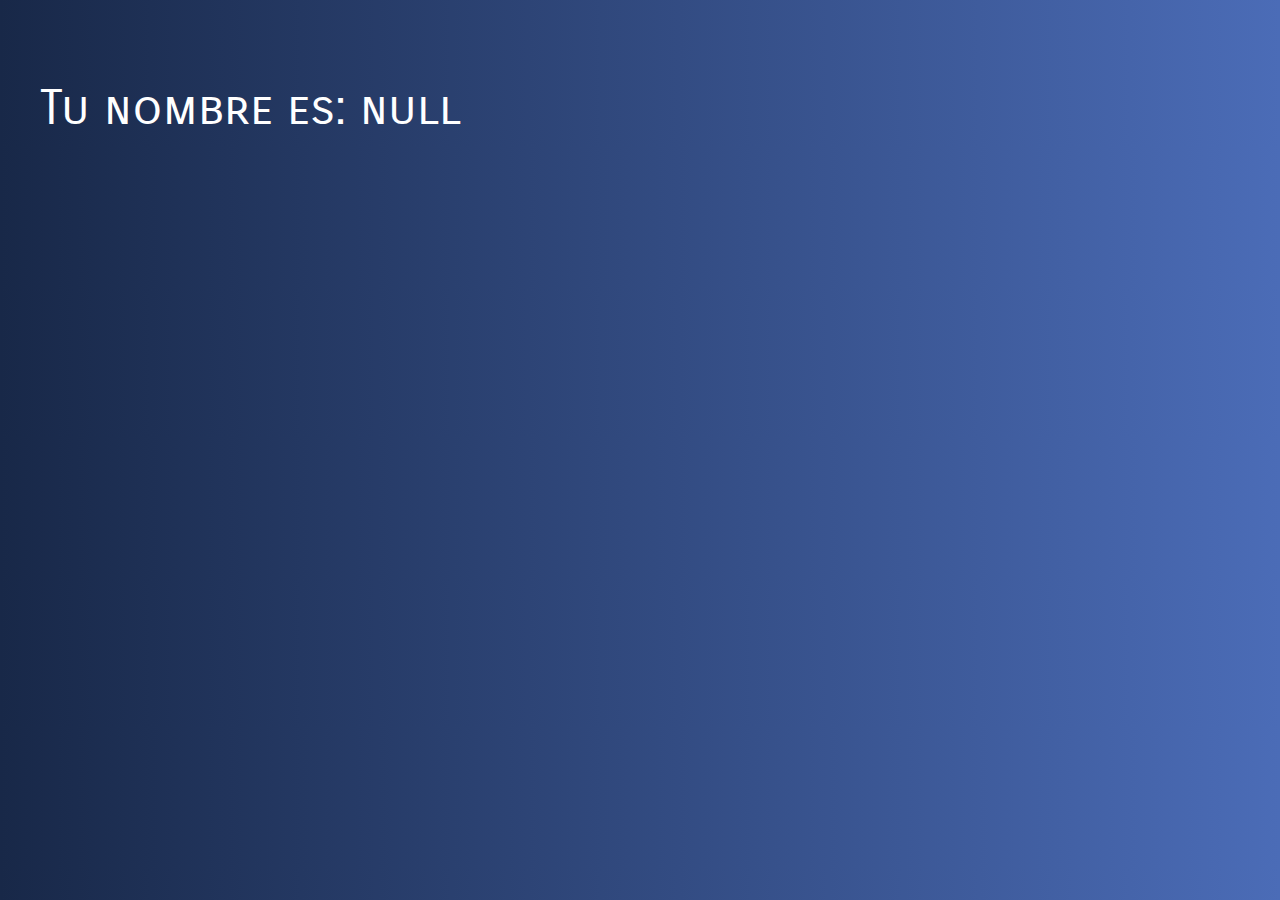
<file: Curso JS Moderno/01-Introduccion/index.html>
<!DOCTYPE html>
<html lang="en">
<head>
    <meta charset="UTF-8">
    <meta name="viewport" content="width=device-width, initial-scale=1.0">
    <title>Document</title>
    <link href="https://fonts.googleapis.com/css2?family=Carrois+Gothic+SC&display=swap" rel="stylesheet"> 
    <link rel="stylesheet" href="../assets/css/style.css">
</head>
<body>
    <div class="contenido">
        <h1>JavaScript Moderno</h1>
        <a href="http://www.codigoconjuan.com" target="_blank">codigoconjuan.com</a>
        <p>Introducción</p>
        <p class="hashtag">#JSModernoConJuan</p>
    </div>
    <script src="js/app.js"></script>
</body>
</html>
</file>
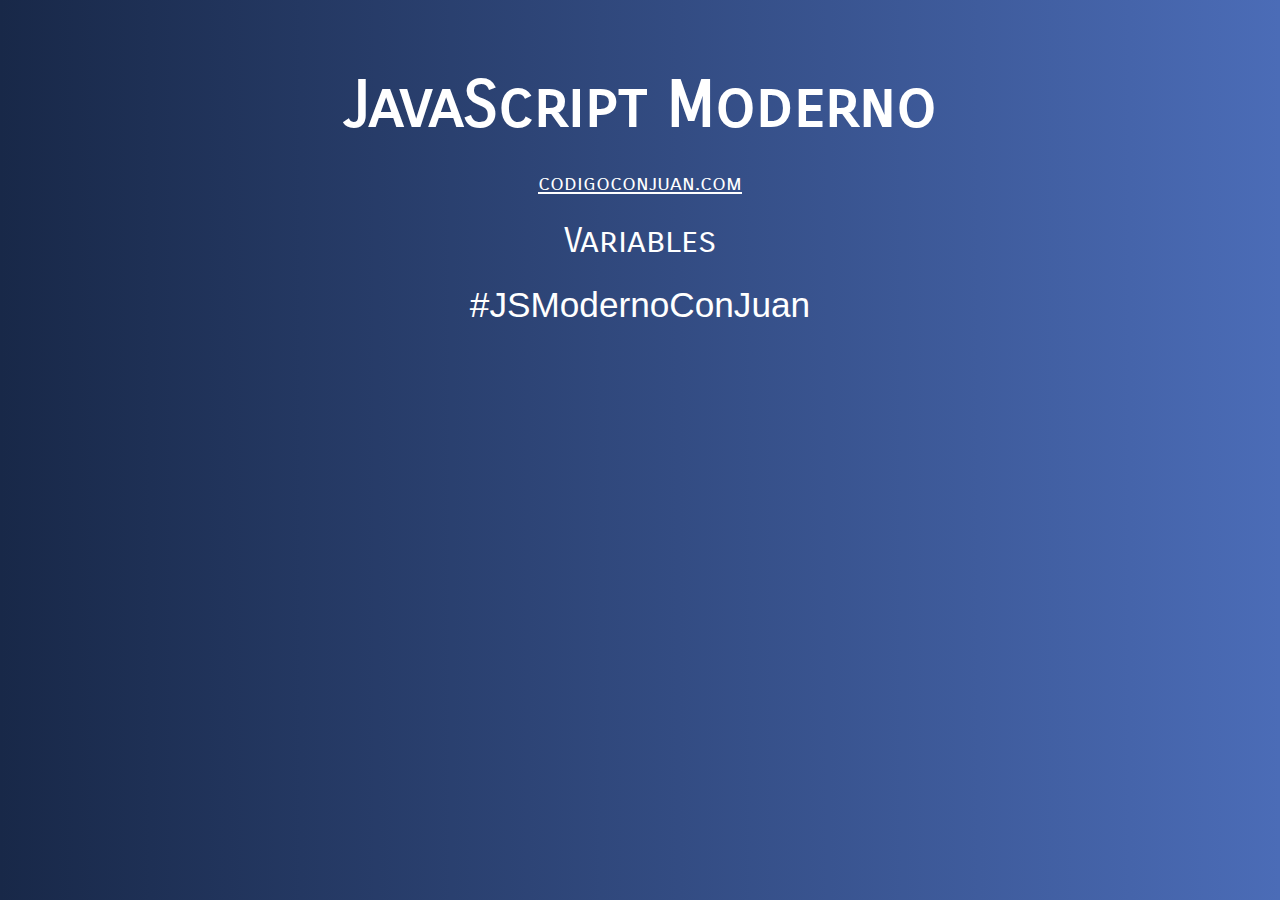
<file: Curso JS Moderno/02-Variables/index.html>
<!DOCTYPE html>
<html lang="en">
<head>
    <meta charset="UTF-8">
    <meta name="viewport" content="width=device-width, initial-scale=1.0">
    <title>Document</title>
    <link href="https://fonts.googleapis.com/css2?family=Carrois+Gothic+SC&display=swap" rel="stylesheet"> 
    <link rel="stylesheet" href="../assets/css/style.css">
</head>
<body>

    <div class="contenido">
        <h1>JavaScript Moderno</h1>
        <a href="http://www.codigoconjuan.com" target="_blank">codigoconjuan.com</a>
        <p>Variables</p>
        <p class="hashtag">#JSModernoConJuan</p>
    </div>

    <!-- <script src="js/01-app.js"></script> -->
    <!-- <script src="js/02-app.js"></script> -->
    <script src="js/03-app.js"></script>
    
</body>
</html>
</file>
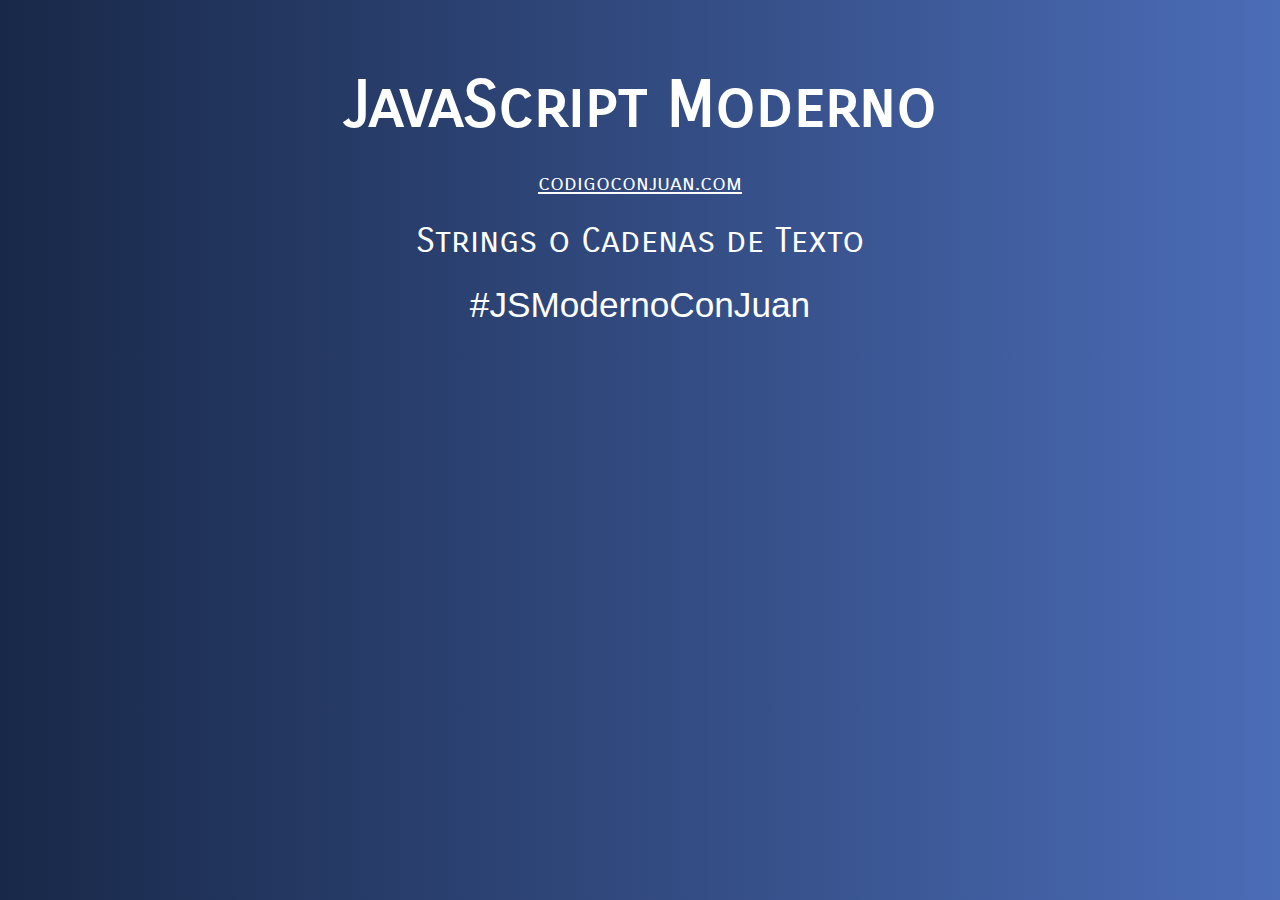
<file: Curso JS Moderno/03-Strings/index.html>
<!DOCTYPE html>
<html lang="en">
<head>
    <meta charset="UTF-8">
    <meta name="viewport" content="width=device-width, initial-scale=1.0">
    <title>Document</title>
    <link href="https://fonts.googleapis.com/css2?family=Carrois+Gothic+SC&display=swap" rel="stylesheet"> 
    <link rel="stylesheet" href="../assets/css/style.css">
</head>
<body>

    <div class="contenido">
        <h1>JavaScript Moderno</h1>
        <a href="http://www.codigoconjuan.com" target="_blank">codigoconjuan.com</a>
        <p>Strings o Cadenas de Texto</p>
        <p class="hashtag">#JSModernoConJuan</p>
    </div>

    <!-- <script src="js/01-app.js"></script> -->
    <!-- <script src="js/02-app.js"></script> -->
    <!-- <script src="js/03-app.js"></script> -->
    <!-- <script src="js/04-app.js"></script> -->
    <!-- <script src="js/05-app.js"></script> -->
    <!-- <script src="js/06-app.js"></script> -->
    <script src="js/07-app.js"></script>
    
</body>
</html>
</file>
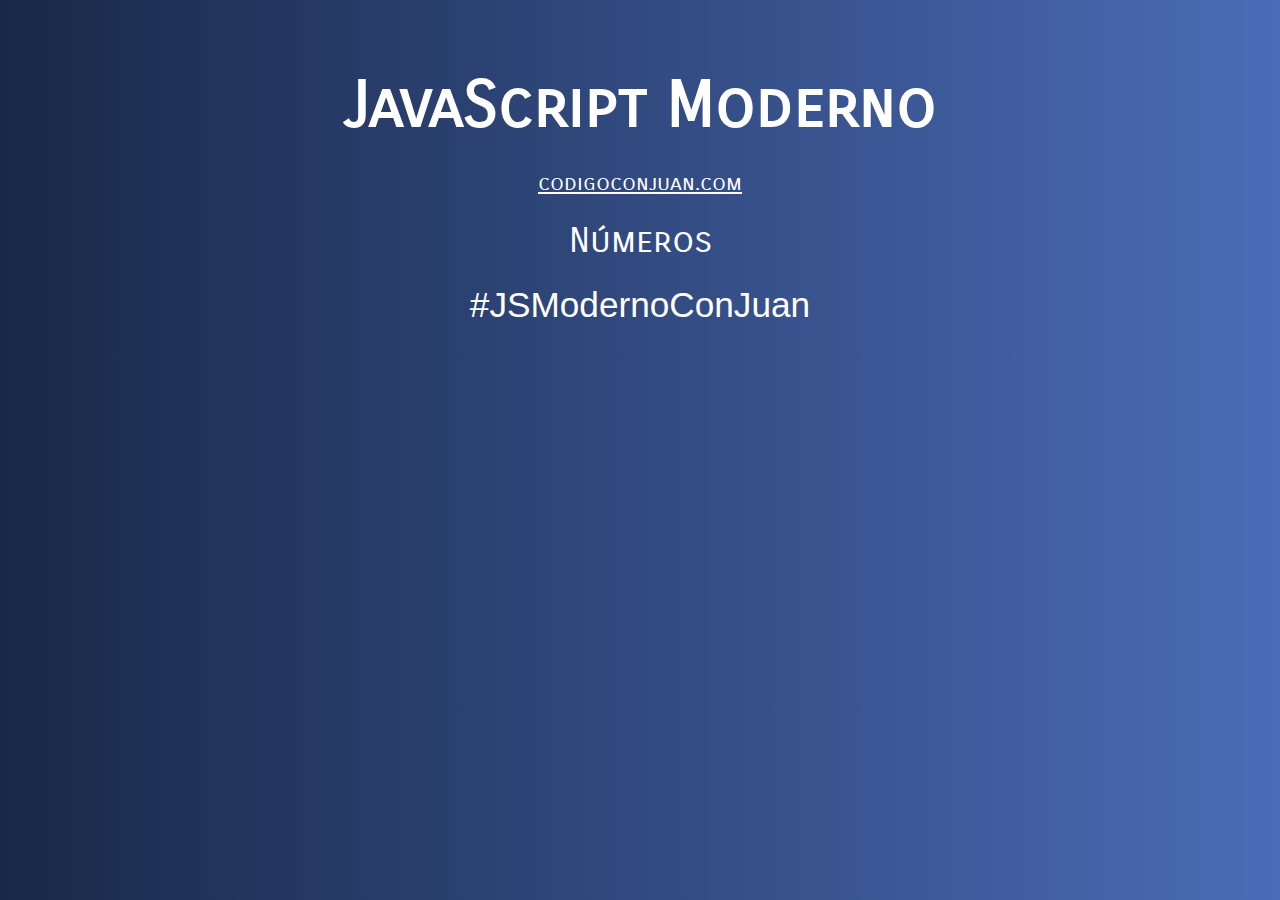
<file: Curso JS Moderno/04-Numeros/index.html>
<!DOCTYPE html>
<html lang="en">
<head>
    <meta charset="UTF-8">
    <meta name="viewport" content="width=device-width, initial-scale=1.0">
    <title>Document</title>
    <link href="https://fonts.googleapis.com/css2?family=Carrois+Gothic+SC&display=swap" rel="stylesheet"> 
    <link rel="stylesheet" href="../assets/css/style.css">
</head>
<body>

    <div class="contenido">
        <h1>JavaScript Moderno</h1>
        <a href="http://www.codigoconjuan.com" target="_blank">codigoconjuan.com</a>
        <p>Números</p>
        <p class="hashtag">#JSModernoConJuan</p>
    </div>

    <!-- <script src="js/01-app.js"></script> 
    <script src="js/02-app.js"></script>
    <script src="js/03-app.js"></script>
    <script src="js/04-app.js"></script> -->
    <!-- <script src="js/05-app.js"></script>  -->
    <script src="js/06-app.js"></script>
    
</body>
</html>
</file>
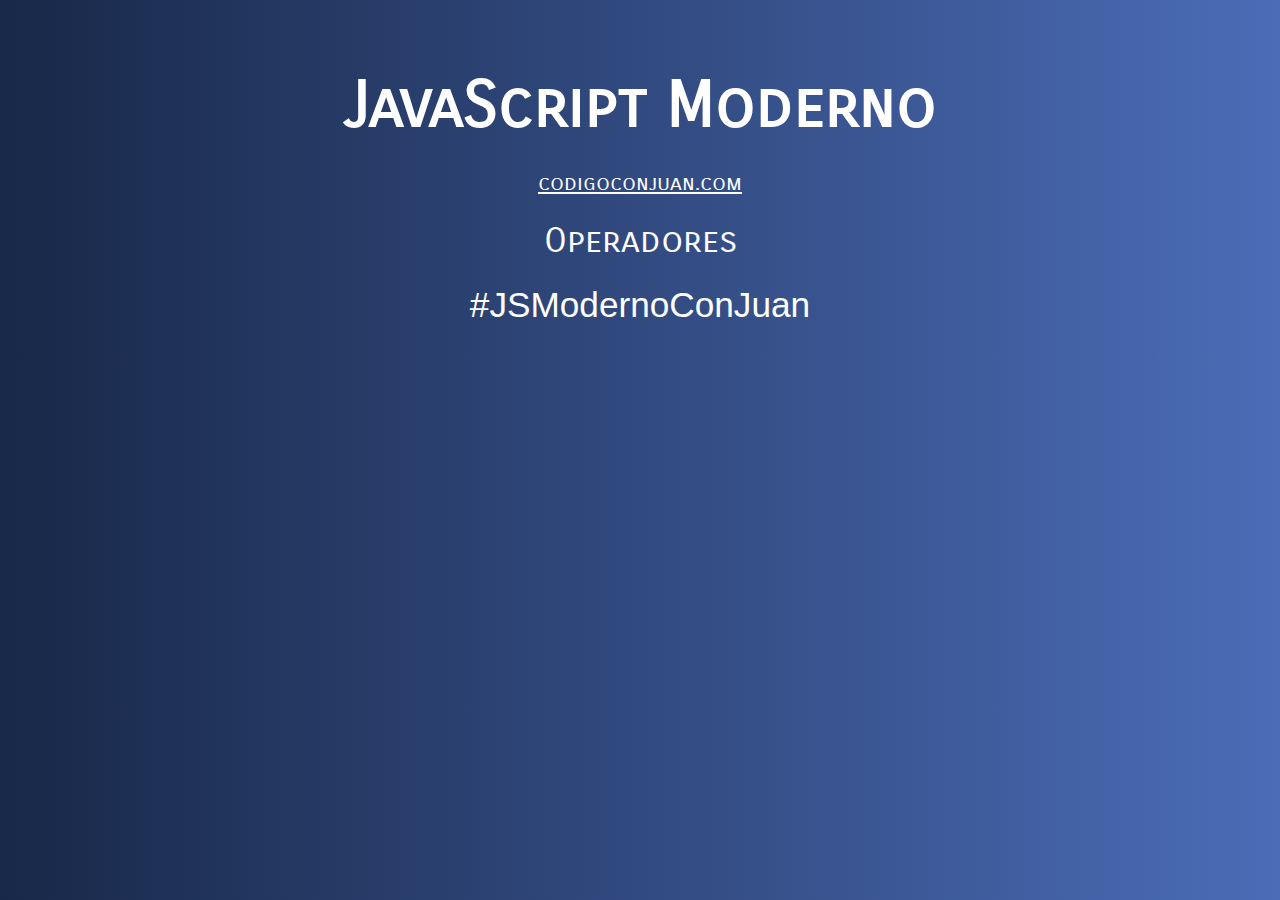
<file: Curso JS Moderno/05-Operadores/index.html>
<!DOCTYPE html>
<html lang="en">
<head>
    <meta charset="UTF-8">
    <meta name="viewport" content="width=device-width, initial-scale=1.0">
    <title>Document</title>
    <link href="https://fonts.googleapis.com/css2?family=Carrois+Gothic+SC&display=swap" rel="stylesheet"> 
    <link rel="stylesheet" href="../assets/css/style.css">
</head>
<body>

    <div class="contenido">
        <h1>JavaScript Moderno</h1>
        <a href="http://www.codigoconjuan.com" target="_blank">codigoconjuan.com</a>
        <p>Operadores</p>
        <p class="hashtag">#JSModernoConJuan</p>
    </div>

    <!-- <script src="js/01-app.js"></script>  -->
    <!-- <script src="js/02-app.js"></script> -->
    <script src="js/03-app.js"></script>
    
</body>
</html>
</file>
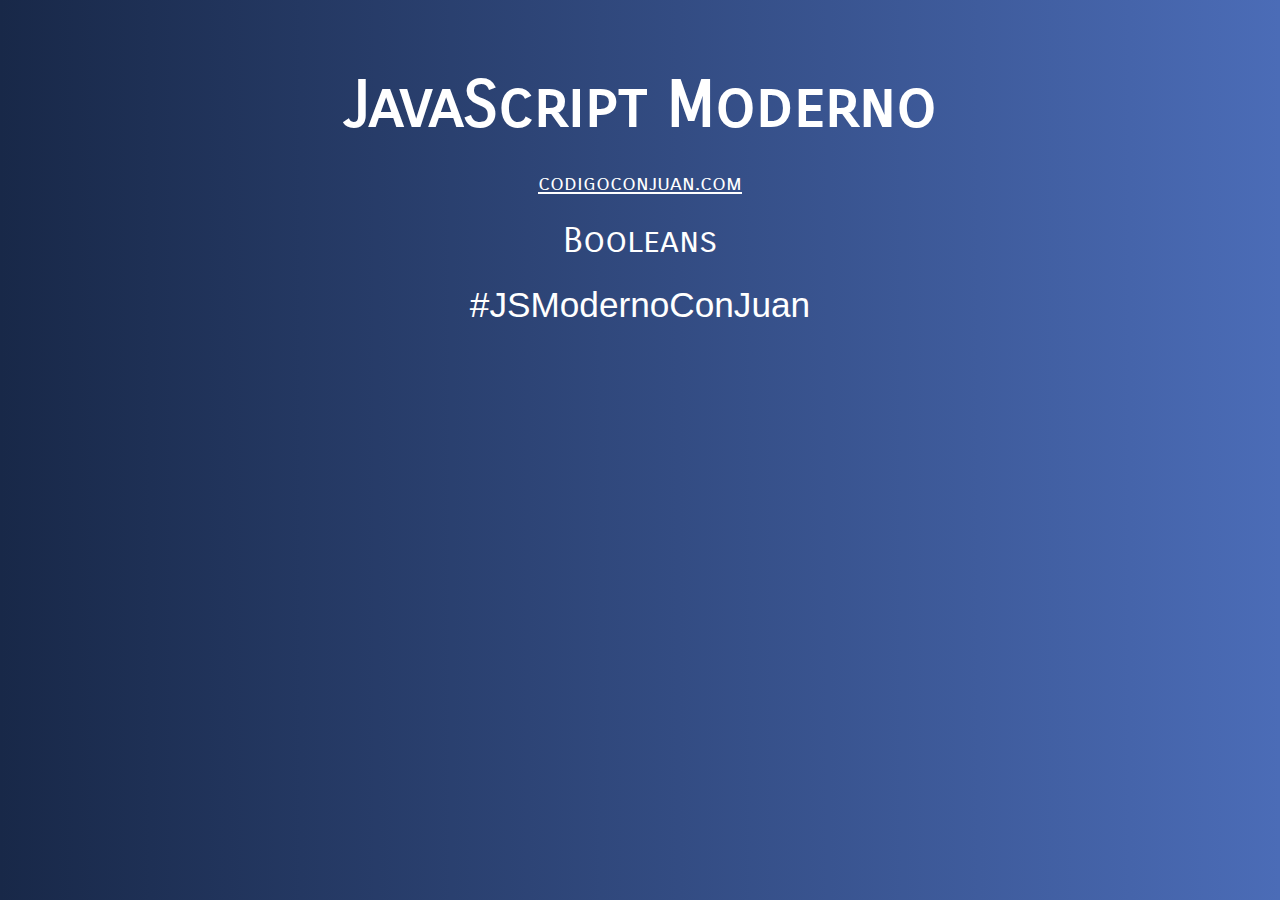
<file: Curso JS Moderno/06-Booleans/index.html>
<!DOCTYPE html>
<html lang="en">
<head>
    <meta charset="UTF-8">
    <meta name="viewport" content="width=device-width, initial-scale=1.0">
    <title>Document</title>
    <link href="https://fonts.googleapis.com/css2?family=Carrois+Gothic+SC&display=swap" rel="stylesheet"> 
    <link rel="stylesheet" href="../assets/css/style.css">
</head>
<body>

    <div class="contenido">
        <h1>JavaScript Moderno</h1>
        <a href="http://www.codigoconjuan.com" target="_blank">codigoconjuan.com</a>
        <p>Booleans</p>
        <p class="hashtag">#JSModernoConJuan</p>
    </div>

    <!-- <script src="js/01-app.js"></script>  -->
    <!-- <script src="js/02-app.js"></script> -->
    <script src="js/03-app.js"></script>
    
</body>
</html>
</file>
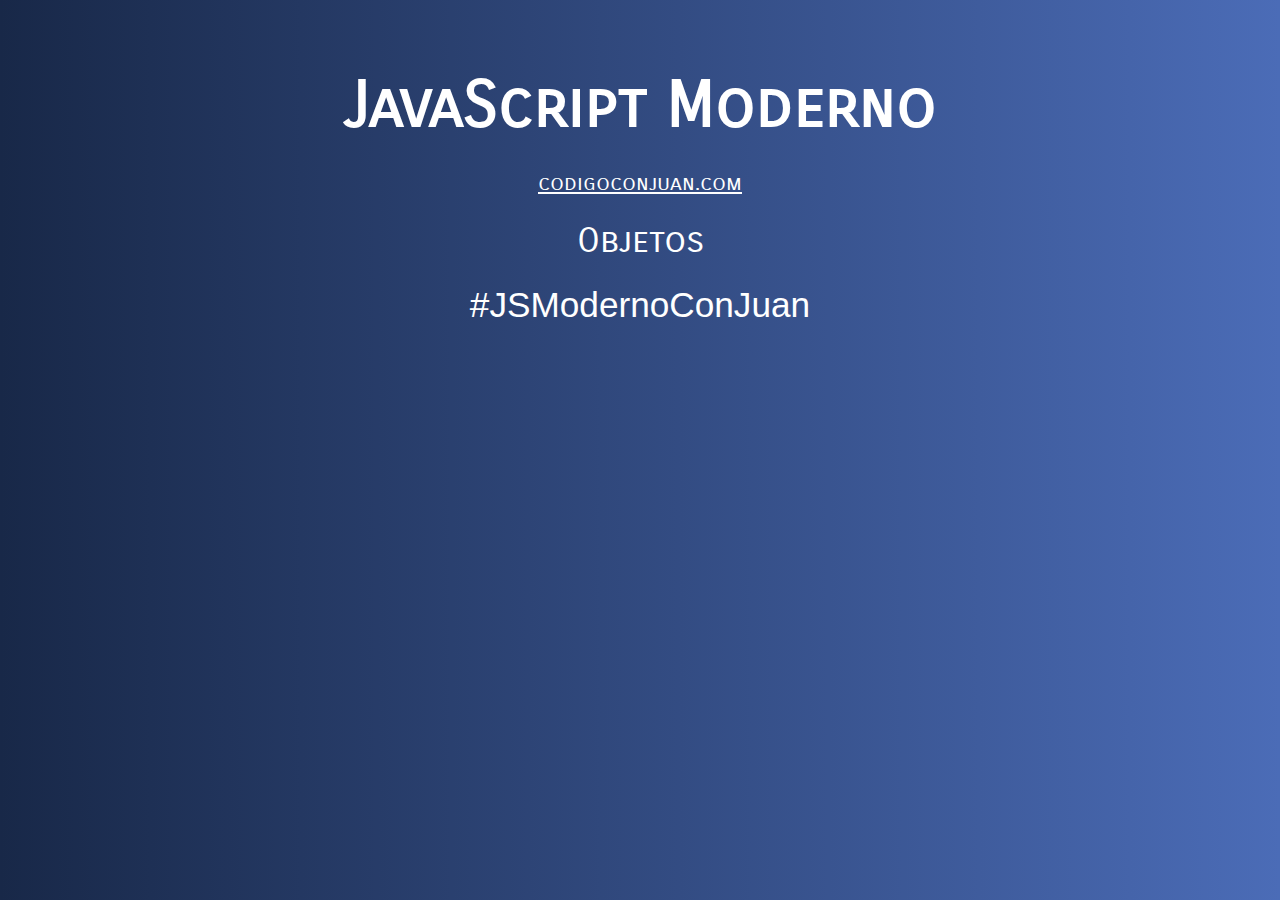
<file: Curso JS Moderno/07-Objetos/index.html>
<!DOCTYPE html>
<html lang="en">
<head>
    <meta charset="UTF-8">
    <meta name="viewport" content="width=device-width, initial-scale=1.0">
    <title>Document</title>
    <link href="https://fonts.googleapis.com/css2?family=Carrois+Gothic+SC&display=swap" rel="stylesheet"> 
    <link rel="stylesheet" href="../assets/css/style.css">
</head>
<body>

    <div class="contenido">
        <h1>JavaScript Moderno</h1>
        <a href="http://www.codigoconjuan.com" target="_blank">codigoconjuan.com</a>
        <p>Objetos</p>
        <p class="hashtag">#JSModernoConJuan</p>
    </div>

    <!-- <script src="js/01-app.js"></script>  -->
    <!-- <script src="js/02-app.js"></script> -->
    <!-- <script src="js/03-app.js"></script> -->
    <!-- <script src="js/04-app.js"></script> -->
    <!-- <script src="js/05-app.js"></script>  -->
    <!-- <script src="js/06-app.js"></script> -->
    <!-- <script src="js/07-app.js"></script> -->
    <!-- <script src="js/08-app.js"></script> -->
    <!-- <script src="js/09-app.js"></script> -->
    <!-- <script src="js/10-app.js"></script> -->
    <!-- <script src="js/11-app.js"></script> -->
    <!-- <script src="js/12-app.js"></script> -->
    <script src="js/13-app.js"></script>
    
</body>
</html>
</file>
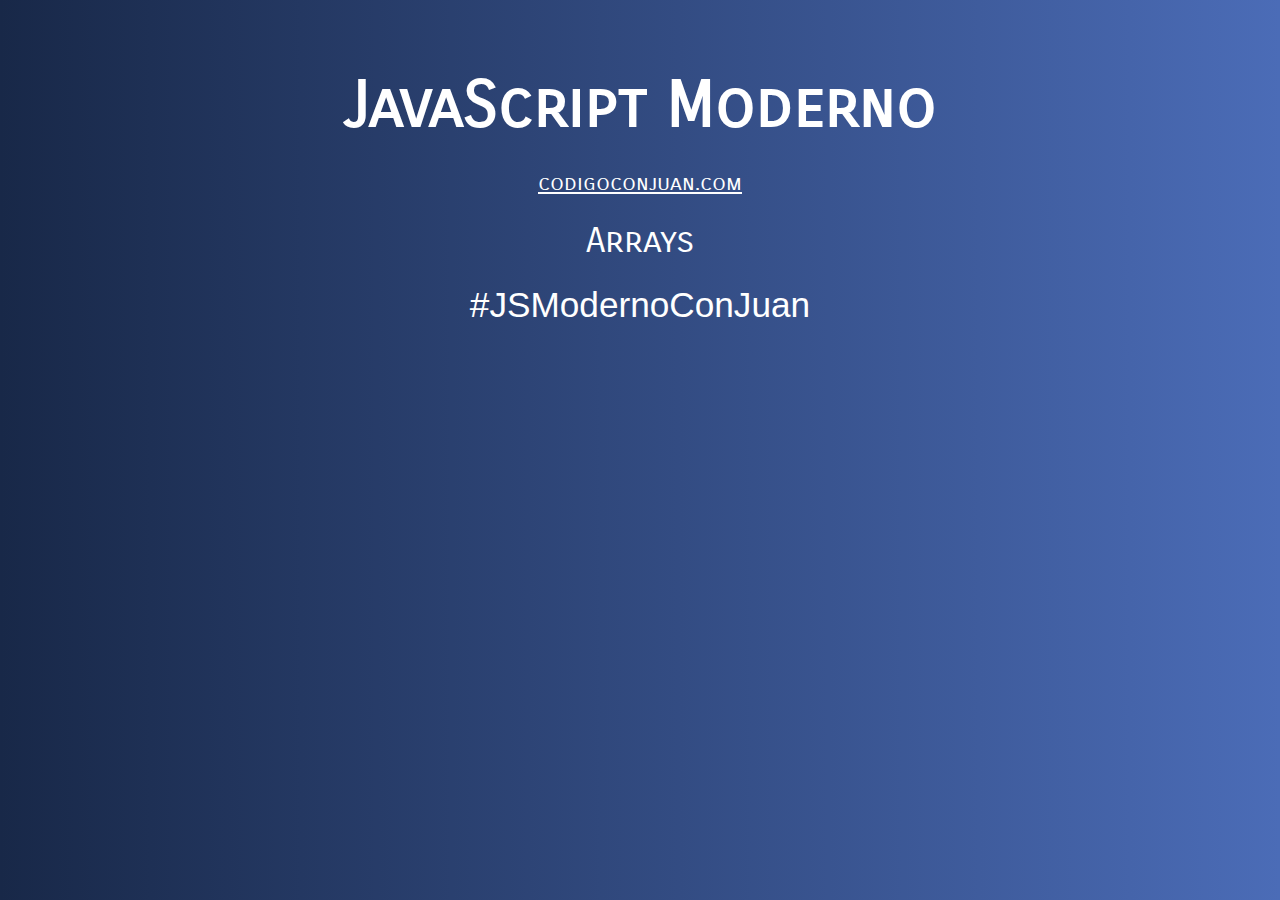
<file: Curso JS Moderno/08-Arrays/index.html>
<!DOCTYPE html>
<html lang="en">
<head>
    <meta charset="UTF-8">
    <meta name="viewport" content="width=device-width, initial-scale=1.0">
    <title>Document</title>
    <link href="https://fonts.googleapis.com/css2?family=Carrois+Gothic+SC&display=swap" rel="stylesheet"> 
    <link rel="stylesheet" href="../assets/css/style.css">
</head>
<body>

    <div class="contenido">
        <h1>JavaScript Moderno</h1>
        <a href="http://www.codigoconjuan.com" target="_blank">codigoconjuan.com</a>
        <p>Arrays</p>
        <p class="hashtag">#JSModernoConJuan</p>
    </div>

    <!-- <script src="js/01-app.js"></script>  -->
    <!-- <script src="js/02-app.js"></script> -->
    <!-- <script src="js/03-app.js"></script> -->
    <!-- <script src="js/04-app.js"></script> -->
    <!-- <script src="js/05-app.js"></script>  -->
    <!-- <script src="js/06-app.js"></script> -->
    <!-- <script src="js/07-app.js"></script> -->
    <!-- <script src="js/08-app.js"></script> -->
    <!-- <script src="js/09-app.js"></script> -->
    <script src="js/10-app.js"></script>
    
</body>
</html>
</file>
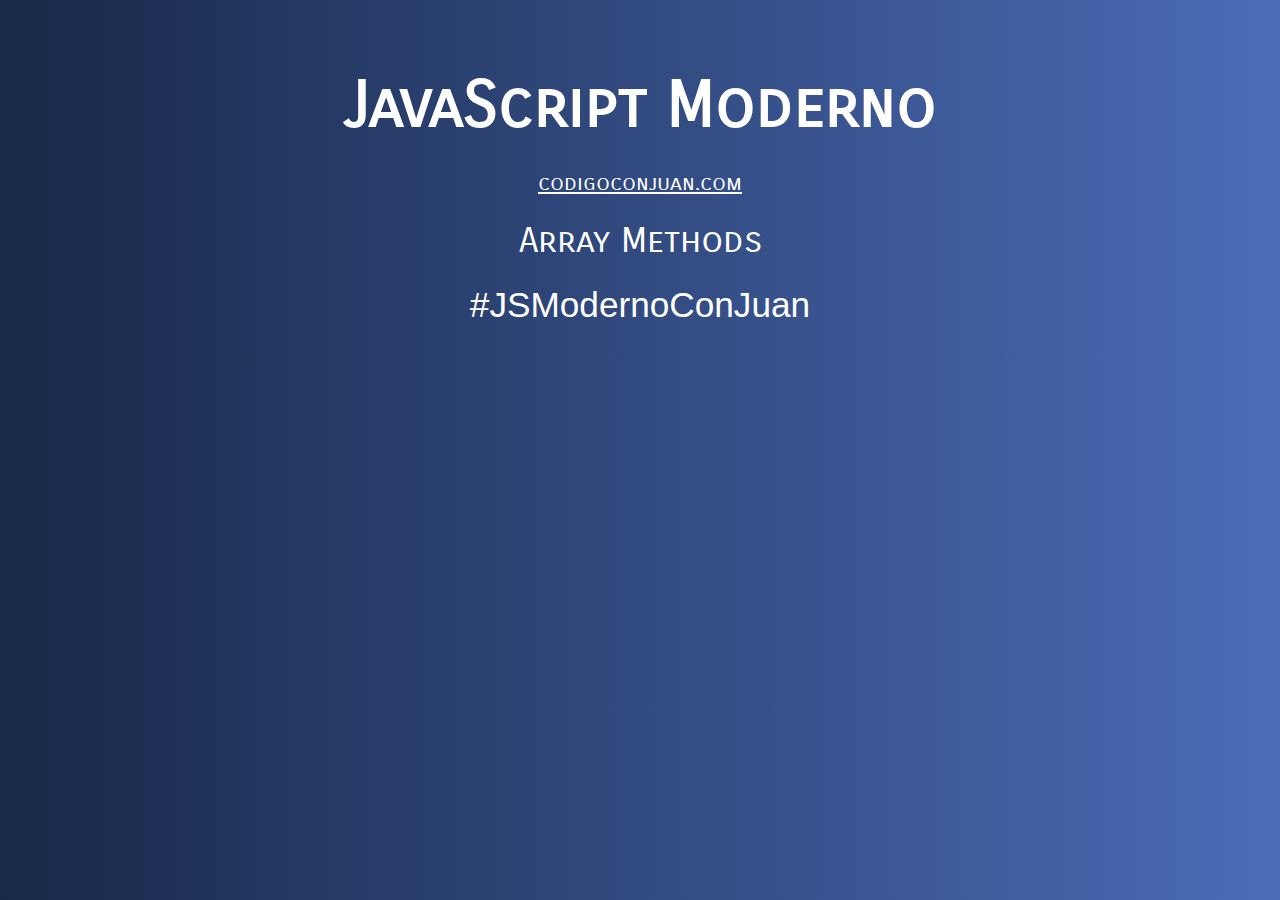
<file: Curso JS Moderno/12-ArrayMethods/index.html>
<!DOCTYPE html>
<html lang="en">
<head>
    <meta charset="UTF-8">
    <meta name="viewport" content="width=device-width, initial-scale=1.0">
    <title>Document</title>
    <link href="https://fonts.googleapis.com/css2?family=Carrois+Gothic+SC&display=swap" rel="stylesheet"> 
    <link rel="stylesheet" href="../assets/css/style.css">
</head>
<body>

    <div class="contenido">
        <h1>JavaScript Moderno</h1>
        <a href="http://www.codigoconjuan.com" target="_blank">codigoconjuan.com</a>
        <p>Array Methods</p>
        <p class="hashtag">#JSModernoConJuan</p>
    </div>

    <!-- <script src="js/01-app.js"></script>  -->
    <!-- <script src="js/02-app.js"></script> -->
    <!-- <script src="js/03-app.js"></script> -->
    <!-- <script src="js/04-app.js"></script> -->
    <!-- <script src="js/05-app.js"></script>  -->
    <!-- <script src="js/06-app.js"></script> -->
    <!-- <script src="js/07-app.js"></script> -->
    <script src="js/08-app.js"></script>
    
</body>
</html>
</file>
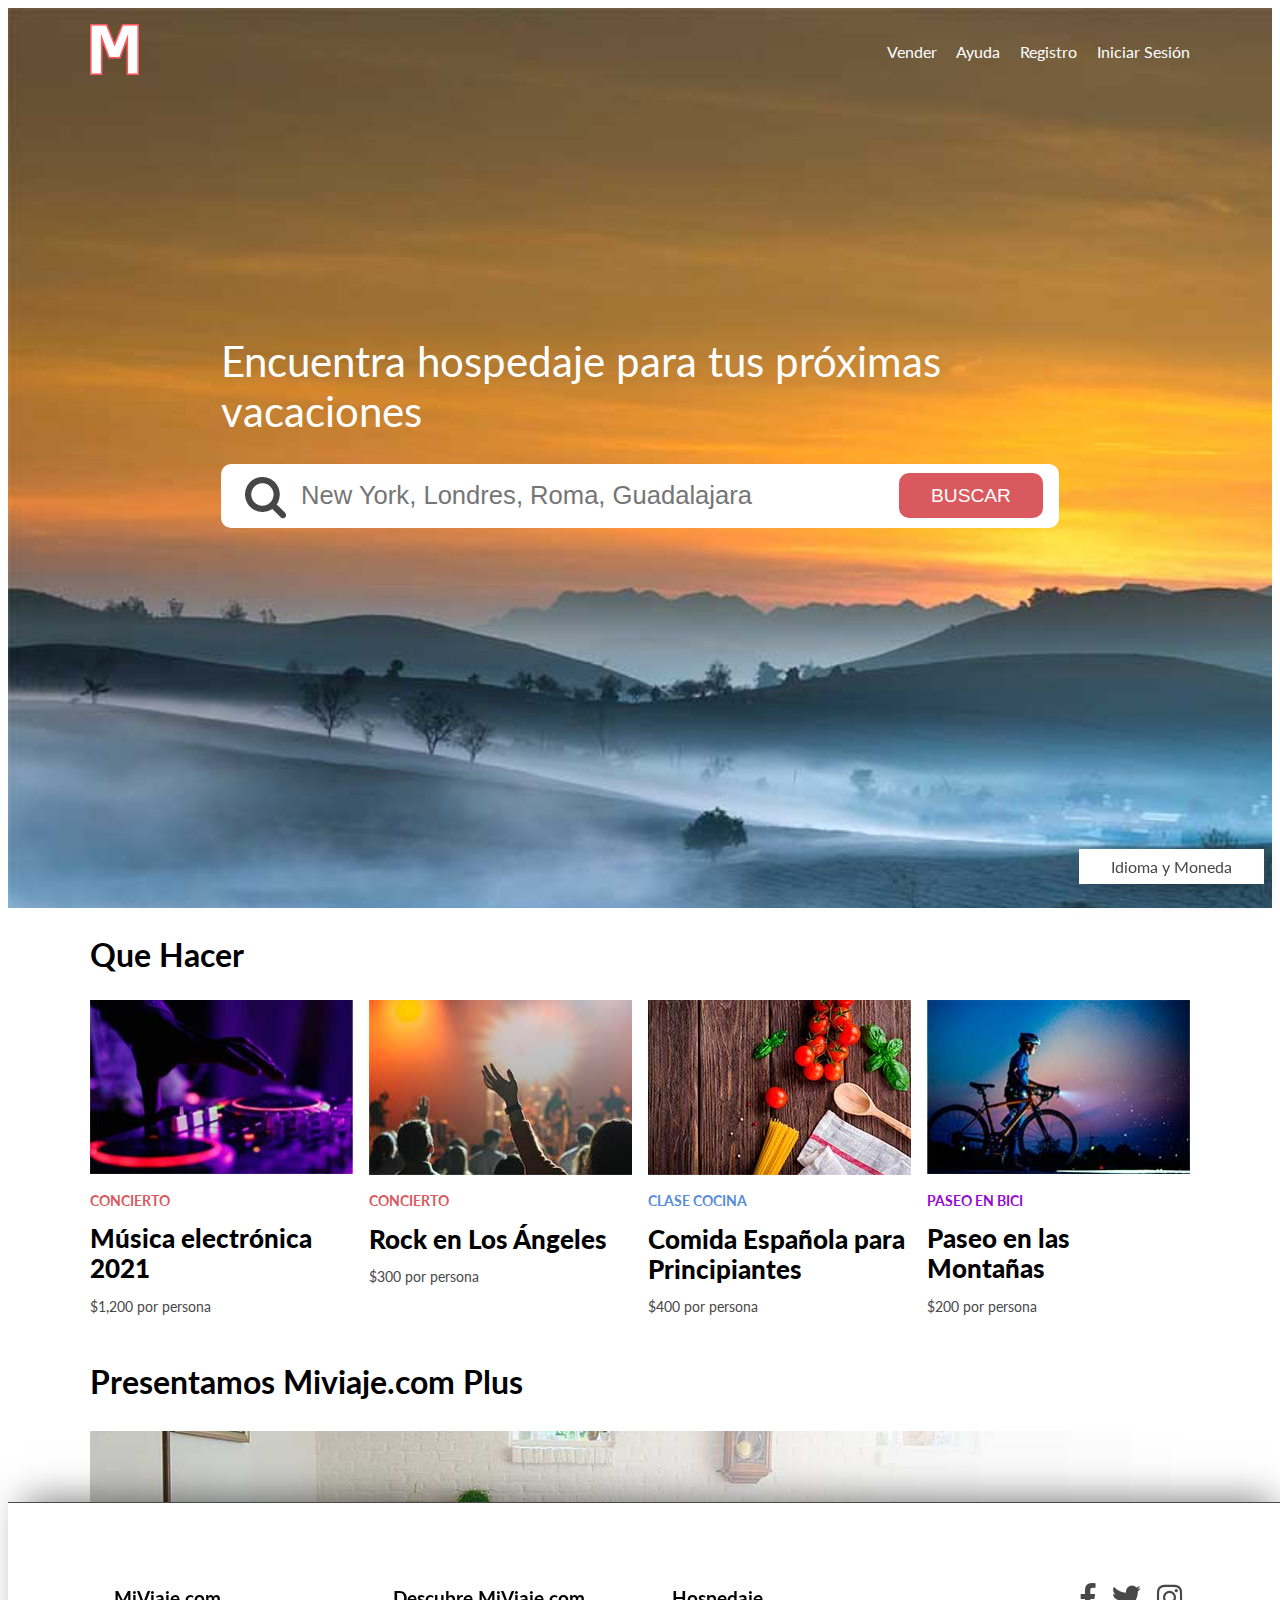
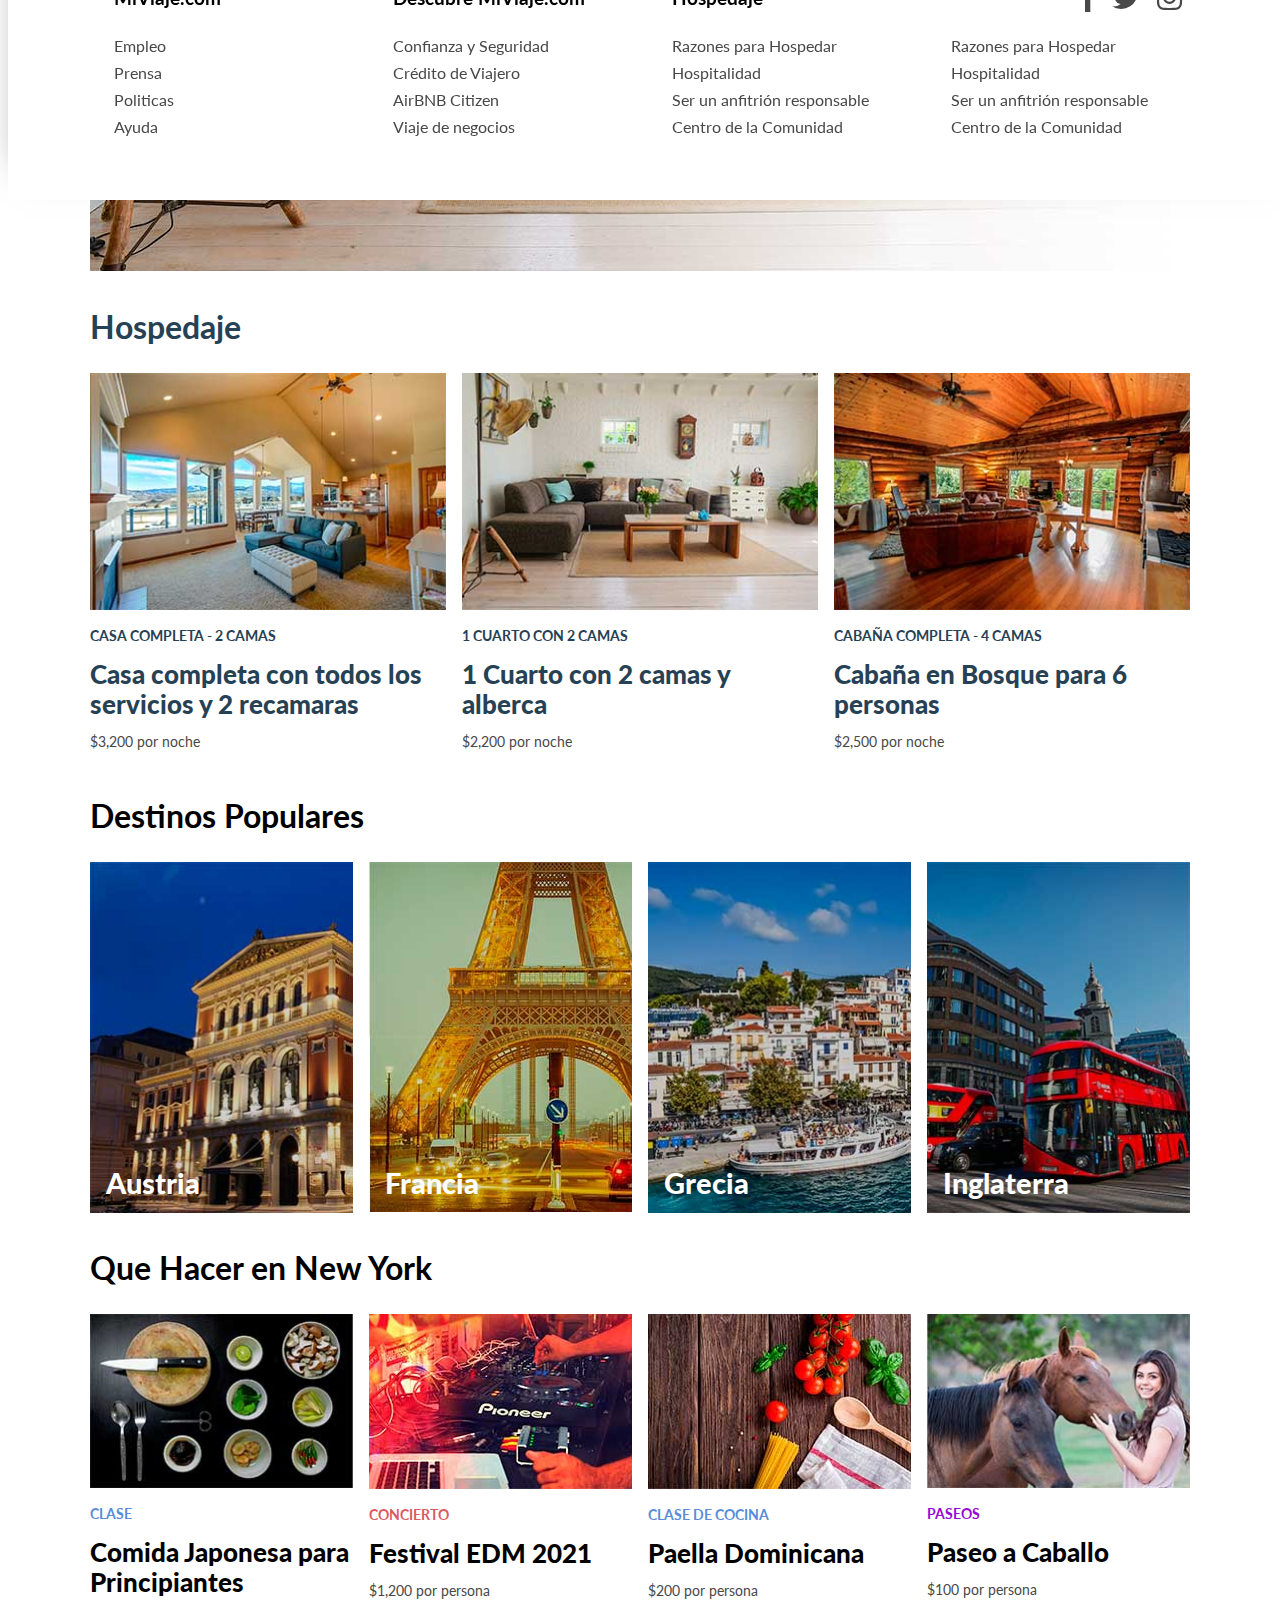
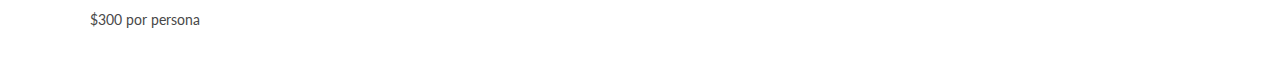
<file: Curso JS Moderno/13-DOM/index.html>
<!DOCTYPE html>
<html lang="en">
<head>
    <meta charset="UTF-8">
    <meta name="viewport" content="width=device-width, initial-scale=1.0">
    <meta http-equiv="X-UA-Compatible" content="ie=edge">
    <title>MiViaje.com</title>
    <link rel="stylesheet" href="https://necolas.github.io/normalize.css/8.0.0/normalize.css">
    <link href="https://fonts.googleapis.com/css?family=Lato:400,700,900" rel="stylesheet">
    <link rel="stylesheet" href="css/fontawesome-all.min.css">
    <link rel="stylesheet" href="css/styles.css">
</head>
<body>

    <div class="hero">
        <header class="header contenedor">
            <div class="logo">
                <img src="img/logo.png">
            </div>
            <nav class="navegacion">
                <a href="#">Vender</a>
                <a href="#">Ayuda</a>
                <a href="#">Registro</a>
                <a href="#">Iniciar Sesión</a>
            </nav>
        </header>

        <div class="contenido-hero contenedor">
            <h1>Encuentra <span> hospedaje  </span>para tus próximas vacaciones</h1>

            <form action="/buscador" method="POST" class="formulario formulario-buscar" id="formulario" >
                <input type="text" name="busqueda" class="busqueda" placeholder="New York, Londres, Roma, Guadalajara">
                <input type="submit" value="Buscar" id="btn-submit">
            </form>
        </div>
    </div> <!--.hero-->

    <main class="contenido contenedor">
        <section class="hacer">
            <h2>Que Hacer</h2>
            <div class="contenedor-cards">
                    <div class="card">
                        <img src="img/hacer1.jpg">
                        <div class="info">
                            <p class="categoria concierto">concierto</p>
                            <p class="titulo">Música electrónica 2021</p>
                            <p class="precio">$1,200 por persona</p>
                        </div>
                    </div> <!--.card-->
                    <div class="card">
                        <img src="img/hacer2.jpg">
                        <div class="info">
                            <p class="categoria concierto">concierto</p>
                            <p class="titulo">Rock en Los Ángeles</p>
                            <p class="precio">$300 por persona</p>
                        </div>
                    </div> <!--.card-->
                    <div class="card">
                        <img src="img/hacer3.jpg">
                        <div class="info">
                            <p class="categoria clase">Clase Cocina</p>
                            <p class="titulo">Comida Española para Principiantes</p>
                            <p class="precio">$400 por persona</p>
                        </div>
                    </div> <!--.card-->
                    <div class="card">
                        <img src="img/hacer4.jpg">
                        <div class="info">
                            <p class="categoria paseo">Paseo en Bici</p>
                            <p class="titulo">Paseo en las Montañas</p>
                            <p class="precio">$200 por persona</p>
                        </div>
                    </div> <!--.card-->
            </div> <!--.columnas4 cuadros-->
        </section>


        <section class="hacer">
            <h2 class="mi-viaje-plus">Presentamos Miviaje.com Plus</h2>
            <div class="contenedor-cards premium">
                <div class="info">
                    <h3>Una nueva sección de alojamientos de lujo</h3>
                    <a href="#" class="boton btn-mi-viaje">Explorar alojamientos </a>
                </div>
            </div> <!--.columnas4 cuadros-->
        </section>

        <section class="hospedaje">
            <h2>Hospedaje</h2>
            <div class="contenedor-cards">
                    <div class="card">
                        <img src="img/hospedaje1.jpg">
                        <div class="info">
                            <p class="categoria hospedaje">Casa completa - 2 camas</p>
                            <p class="titulo">Casa completa con todos los servicios y 2 recamaras</p>
                            <p class="precio">$3,200 por noche</p>
                        </div>
                    </div> <!--.card-->
                    <div class="card">
                        <img src="img/hospedaje2.jpg">
                        <div class="info">
                            <p class="categoria hospedaje">1 Cuarto con 2 camas</p>
                            <p class="titulo">1 Cuarto con 2 camas y alberca </p>
                            <p class="precio">$2,200 por noche</p>
                        </div>
                    </div> <!--.card-->
                    <div class="card">
                        <img src="img/hospedaje3.jpg">
                        <div class="info">
                            <p class="categoria hospedaje">Cabaña completa - 4 Camas</p>
                            <p class="titulo">Cabaña en Bosque para 6 personas</p>
                            <p class="precio">$2,500 por noche</p>
                        </div>
                    </div> <!--.card-->
            </div> <!--.columnas4 cuadros-->
        </section>

        <section class="destinos">
            <h2>Destinos Populares</h2>
            <div class="contenedor-cards">
                    <div class="card">
                        <img src="img/populares1.jpg">
                        <div class="info">
                            <p class="titulo">Austria</p>
                        </div>
                    </div> <!--.card-->
                    <div class="card">
                        <img src="img/populares2.jpg">
                        <div class="info">
                            <p class="titulo">Francia</p>
                        </div>
                    </div> <!--.card-->
                    <div class="card">
                        <img src="img/populares3.jpg">
                        <div class="info">
                            <p class="titulo">Grecia</p>
                        </div>
                    </div> <!--.card-->
                    <div class="card">
                        <img src="img/populares4.jpg">
                        <div class="info">
                            <p class="titulo">Inglaterra</p>
                        </div>
                    </div> <!--.card-->
            </div> <!--.columnas4 cuadros-->
        </section>

        <section class="hacer">
                <h2>Que Hacer en New York</h2>
                <div class="contenedor-cards">
                        <div class="card">
                            <img src="img/newyork1.jpg">
                            <div class="info">
                                <p class="categoria clase">Clase</p>
                                <p class="titulo">Comida Japonesa para Principiantes</p>
                                <p class="precio">$300 por persona</p>
                            </div>
                        </div> <!--.card-->
                        <div class="card">
                            <img src="img/newyork2.jpg">
                            <div class="info">
                                <p class="categoria concierto">concierto</p>
                                <p class="titulo">Festival EDM 2021</p>
                                <p class="precio">$1,200 por persona</p>
                            </div>
                        </div> <!--.card-->
                        <div class="card">
                            <img src="img/newyork3.jpg">
                            <div class="info">
                                <p class="categoria clase">Clase de Cocina</p>
                                <p class="titulo">Paella Dominicana</p>
                                <p class="precio">$200 por persona</p>
                            </div>
                        </div> <!--.card-->
                        <div class="card">
                            <img src="img/newyork4.jpg">
                            <div class="info">
                                <p class="categoria paseo">Paseos</p>
                                <p class="titulo">Paseo a Caballo</p>
                                <p class="precio">$100 por persona</p>
                            </div>
                        </div> <!--.card-->
                </div> <!--.columnas4 cuadros-->
            </section>

    </main>
    
   

    <footer id="footer" class="footer">
        <div class="contenedor">
                <div class="nav-footer">
                    <h3 class="titulo-footer">MiViaje.com</h3>
                    <nav class="menu">
                        <a href="#">Empleo</a>
                        <a href="#">Prensa</a>
                        <a href="#">Politicas</a>
                        <a href="#">Ayuda</a>
                    </nav>
                </div>

                <div class="nav-footer">
                    <h3 class="titulo-footer">Descubre MiViaje.com</h3>
                    <nav class="menu">
                        <a href="#">Confianza y Seguridad</a>
                        <a href="#">Crédito de Viajero</a>
                        <a href="#">AirBNB Citizen</a>
                        <a href="#">Viaje de negocios</a>
                    </nav>
                </div>

                <div class="nav-footer">
                    <h3 class="titulo-footer">Hospedaje</h3>
                    <nav class="menu">
                        <a href="#">Razones para Hospedar</a>
                        <a href="#">Hospitalidad</a>
                        <a href="#">Ser un anfitrión responsable</a>
                        <a href="#">Centro de la Comunidad</a>
                    </nav>
                </div>

                <div class="nav-footer">
                    <nav class="sociales">
                        <ul>
                            <li><a href="http://facebook.com" target="_blank"><span>Facebook</span></a></li>
                            <li><a href="http://twitter.com" target="_blank"><span>Twitter</span></a></li>
                            <li><a href="http://instagram.com" target="_blank"><span>Instagram</span></a></li>
                        </ul>
                    </nav>
                    <nav class="menu">
                        <a href="#">Razones para Hospedar</a>
                        <a href="#">Hospitalidad</a>
                        <a href="#">Ser un anfitrión responsable</a>
                        <a href="#">Centro de la Comunidad</a>
                    </nav>
                </div>
        </div>
    </footer>
    <a href="#footer" class="btn-flotante">Idioma y Moneda</a>

    <!-- <script src="js/01-scripts.js"></script> -->
    <!-- <script src="js/02-scripts.js"></script> -->
    <!-- <script src="js/03-scripts.js"></script> -->
    <!-- <script src="js/04-scripts.js"></script> -->
    <!-- <script src="js/05-scripts.js"></script> -->
    <!-- <script src="js/06-scripts.js"></script> -->
    <!-- <script src="js/07-scripts.js"></script> -->
    <!-- <script src="js/08-scripts.js"></script> -->
    <!-- <script src="js/09-scripts.js"></script> -->
    <!-- <script src="js/10-scripts.js"></script> -->
    <script src="js/11-scripts.js"></script>
</body>
</html>
</file>
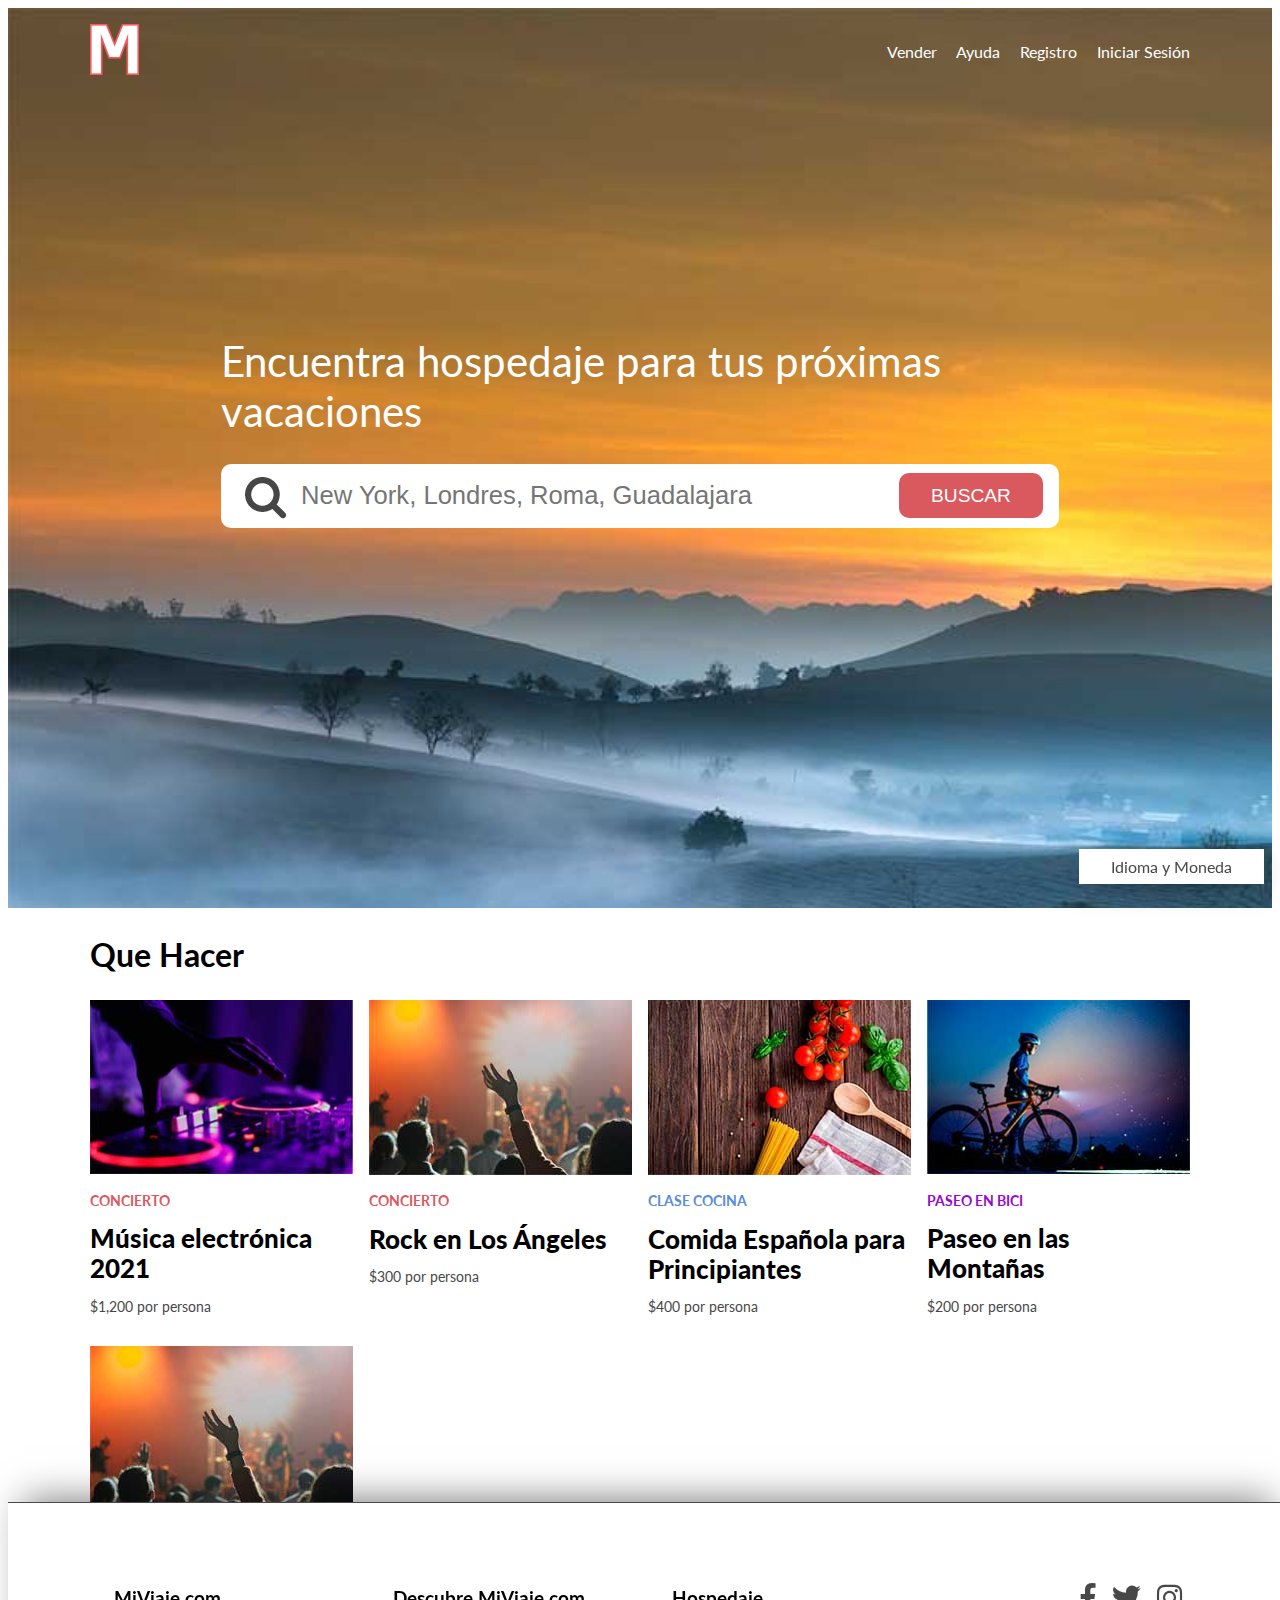
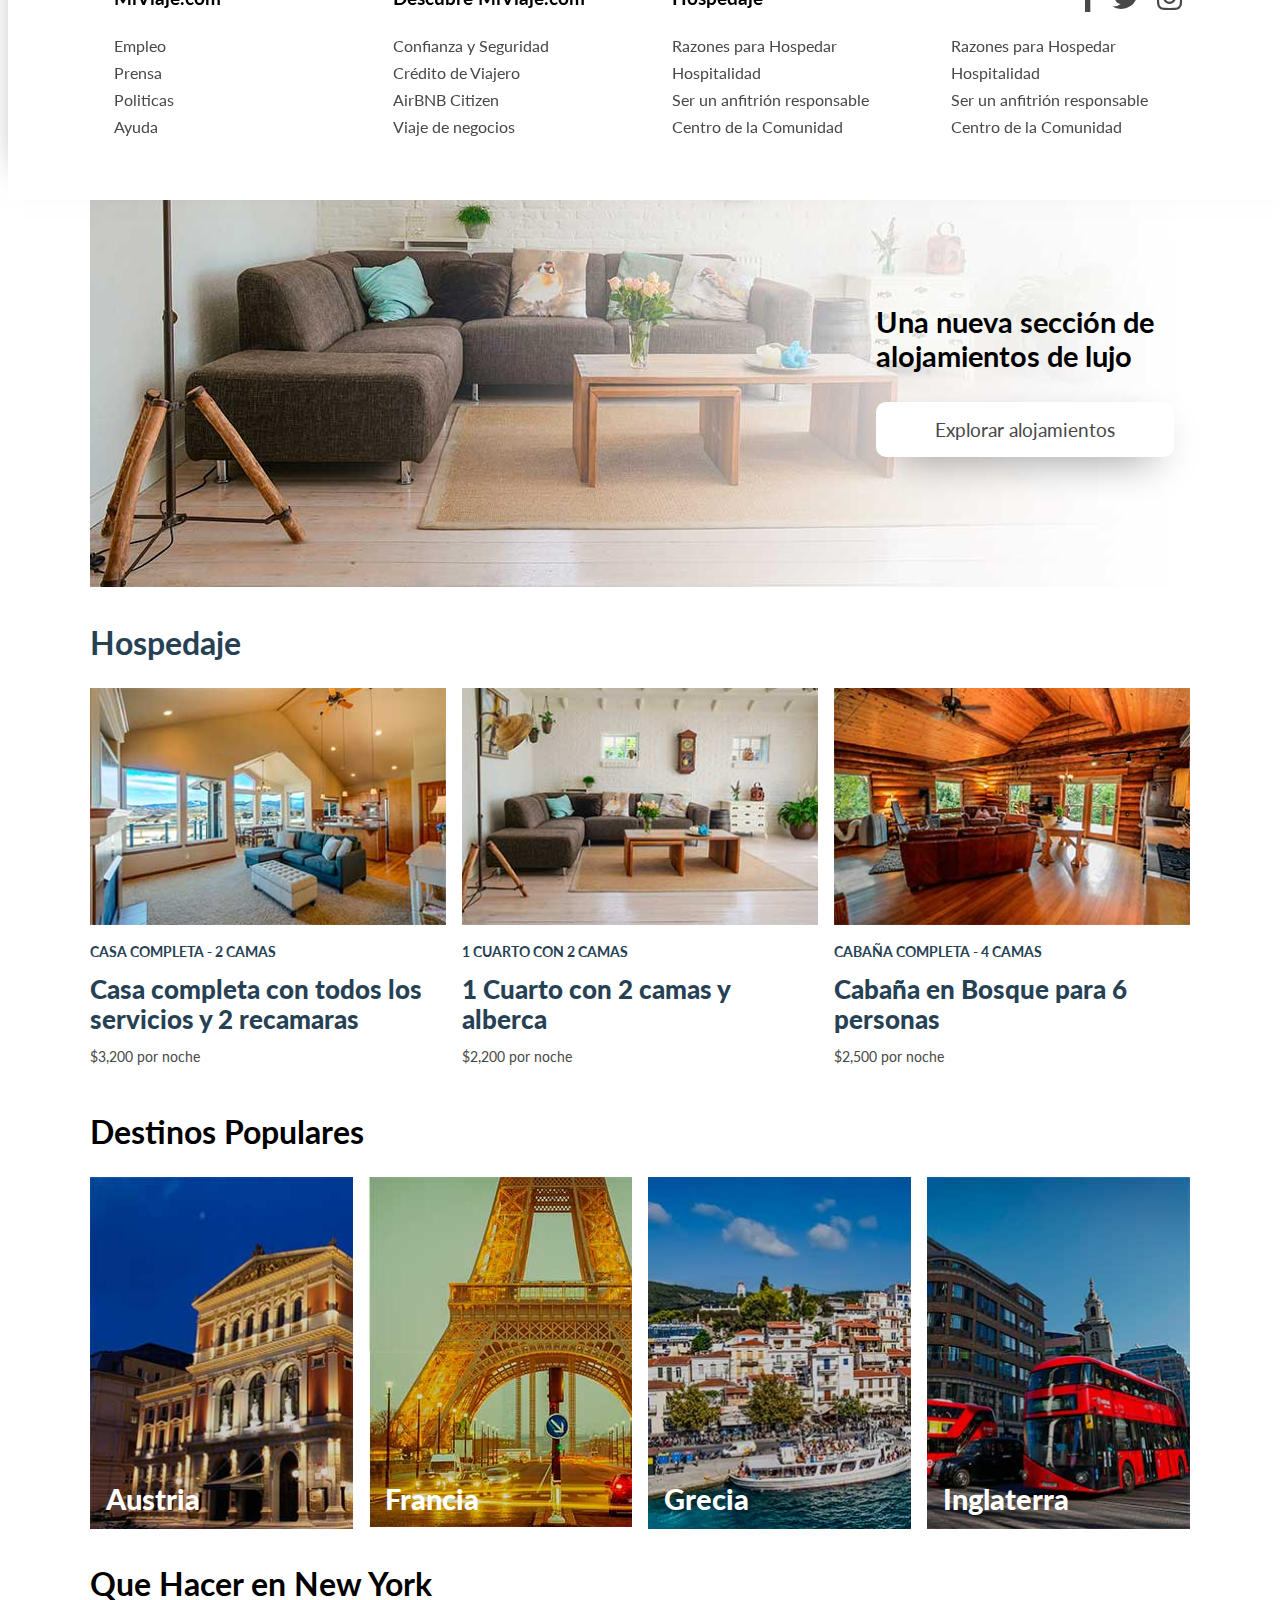
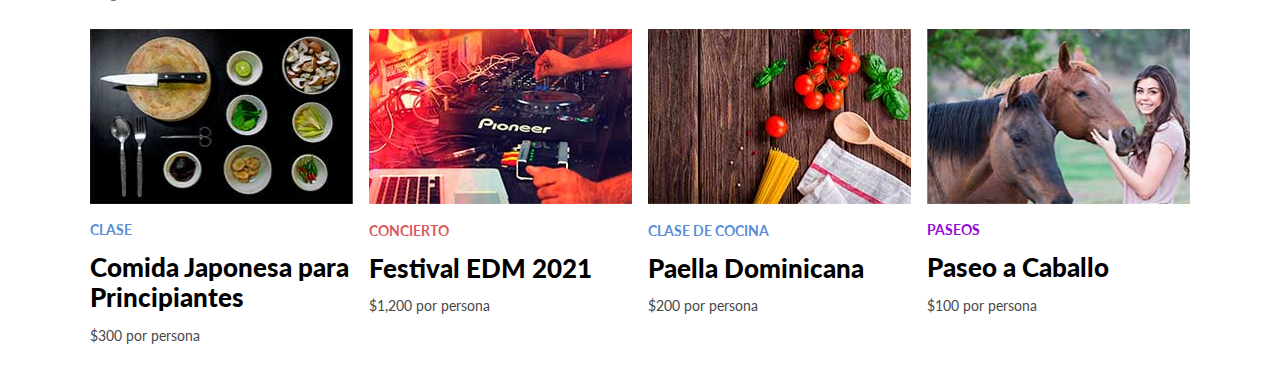
<file: Curso JS Moderno/14-Eventos/index.html>
<!DOCTYPE html>
<html lang="en">
<head>
    <meta charset="UTF-8">
    <meta name="viewport" content="width=device-width, initial-scale=1.0">
    <meta http-equiv="X-UA-Compatible" content="ie=edge">
    <title>MiViaje.com</title>
    <link rel="stylesheet" href="https://necolas.github.io/normalize.css/8.0.0/normalize.css">
    <link href="https://fonts.googleapis.com/css?family=Lato:400,700,900" rel="stylesheet">
    <link rel="stylesheet" href="css/fontawesome-all.min.css">
    <link rel="stylesheet" href="css/styles.css">
</head>
<body>

    <div class="hero">
        <header class="header contenedor">
            <div class="logo">
                <img src="img/logo.png">
            </div>
            <nav class="navegacion">
                <a href="#">Vender</a>
                <a href="#">Ayuda</a>
                <a href="#">Registro</a>
                <a href="#">Iniciar Sesión</a>
            </nav>
        </header>

        <div class="contenido-hero contenedor">
            <h1>Encuentra <span> hospedaje  </span>para tus próximas vacaciones</h1>

            <form action="/buscador" method="POST" class="formulario formulario-buscar" id="formulario" >
                <input type="text" name="busqueda" class="busqueda" placeholder="New York, Londres, Roma, Guadalajara">
                <input type="submit" value="Buscar" id="btn-submit">
            </form>
        </div>
    </div> <!--.hero-->

    <main class="contenido contenedor">
        <section class="hacer">
            <h2>Que Hacer</h2>
            <div class="contenedor-cards">
                    <div class="card">
                        <img src="img/hacer1.jpg">
                        <div class="info">
                            <p class="categoria concierto">concierto</p>
                            <p class="titulo">Música electrónica 2021</p>
                            <p class="precio">$1,200 por persona</p>
                        </div>
                    </div> <!--.card-->
                    <div class="card">
                        <img src="img/hacer2.jpg">
                        <div class="info">
                            <p class="categoria concierto">concierto</p>
                            <p class="titulo">Rock en Los Ángeles</p>
                            <p class="precio">$300 por persona</p>
                        </div>
                    </div> <!--.card-->
                    <div class="card">
                        <img src="img/hacer3.jpg">
                        <div class="info">
                            <p class="categoria clase">Clase Cocina</p>
                            <p class="titulo">Comida Española para Principiantes</p>
                            <p class="precio">$400 por persona</p>
                        </div>
                    </div> <!--.card-->
                    <div class="card">
                        <img src="img/hacer4.jpg">
                        <div class="info">
                            <p class="categoria paseo">Paseo en Bici</p>
                            <p class="titulo">Paseo en las Montañas</p>
                            <p class="precio">$200 por persona</p>
                        </div>
                    </div> <!--.card-->
            </div> <!--.columnas4 cuadros-->
        </section>


        <section class="hacer">
            <h2 class="mi-viaje-plus">Presentamos Miviaje.com Plus</h2>
            <div class="contenedor-cards premium">
                <div class="info">
                    <h3>Una nueva sección de alojamientos de lujo</h3>
                    <a href="#" class="boton btn-mi-viaje">Explorar alojamientos </a>
                </div>
            </div> <!--.columnas4 cuadros-->
        </section>

        <section class="hospedaje">
            <h2>Hospedaje</h2>
            <div class="contenedor-cards">
                    <div class="card">
                        <img src="img/hospedaje1.jpg">
                        <div class="info">
                            <p class="categoria hospedaje">Casa completa - 2 camas</p>
                            <p class="titulo">Casa completa con todos los servicios y 2 recamaras</p>
                            <p class="precio">$3,200 por noche</p>
                        </div>
                    </div> <!--.card-->
                    <div class="card">
                        <img src="img/hospedaje2.jpg">
                        <div class="info">
                            <p class="categoria hospedaje">1 Cuarto con 2 camas</p>
                            <p class="titulo">1 Cuarto con 2 camas y alberca </p>
                            <p class="precio">$2,200 por noche</p>
                        </div>
                    </div> <!--.card-->
                    <div class="card">
                        <img src="img/hospedaje3.jpg">
                        <div class="info">
                            <p class="categoria hospedaje">Cabaña completa - 4 Camas</p>
                            <p class="titulo">Cabaña en Bosque para 6 personas</p>
                            <p class="precio">$2,500 por noche</p>
                        </div>
                    </div> <!--.card-->
            </div> <!--.columnas4 cuadros-->
        </section>

        <section class="destinos">
            <h2>Destinos Populares</h2>
            <div class="contenedor-cards">
                    <div class="card">
                        <img src="img/populares1.jpg">
                        <div class="info">
                            <p class="titulo">Austria</p>
                        </div>
                    </div> <!--.card-->
                    <div class="card">
                        <img src="img/populares2.jpg">
                        <div class="info">
                            <p class="titulo">Francia</p>
                        </div>
                    </div> <!--.card-->
                    <div class="card">
                        <img src="img/populares3.jpg">
                        <div class="info">
                            <p class="titulo">Grecia</p>
                        </div>
                    </div> <!--.card-->
                    <div class="card">
                        <img src="img/populares4.jpg">
                        <div class="info">
                            <p class="titulo">Inglaterra</p>
                        </div>
                    </div> <!--.card-->
            </div> <!--.columnas4 cuadros-->
        </section>

        <section class="hacer">
                <h2>Que Hacer en New York</h2>
                <div class="contenedor-cards">
                        <div class="card">
                            <img src="img/newyork1.jpg">
                            <div class="info">
                                <p class="categoria clase">Clase</p>
                                <p class="titulo">Comida Japonesa para Principiantes</p>
                                <p class="precio">$300 por persona</p>
                            </div>
                        </div> <!--.card-->
                        <div class="card">
                            <img src="img/newyork2.jpg">
                            <div class="info">
                                <p class="categoria concierto">concierto</p>
                                <p class="titulo">Festival EDM 2021</p>
                                <p class="precio">$1,200 por persona</p>
                            </div>
                        </div> <!--.card-->
                        <div class="card">
                            <img src="img/newyork3.jpg">
                            <div class="info">
                                <p class="categoria clase">Clase de Cocina</p>
                                <p class="titulo">Paella Dominicana</p>
                                <p class="precio">$200 por persona</p>
                            </div>
                        </div> <!--.card-->
                        <div class="card">
                            <img src="img/newyork4.jpg">
                            <div class="info">
                                <p class="categoria paseo">Paseos</p>
                                <p class="titulo">Paseo a Caballo</p>
                                <p class="precio">$100 por persona</p>
                            </div>
                        </div> <!--.card-->
                </div> <!--.columnas4 cuadros-->
            </section>

    </main>
    
   

    <footer id="footer" class="footer">
        <div class="contenedor">
                <div class="nav-footer">
                    <h3 class="titulo-footer">MiViaje.com</h3>
                    <nav class="menu">
                        <a href="#">Empleo</a>
                        <a href="#">Prensa</a>
                        <a href="#">Politicas</a>
                        <a href="#">Ayuda</a>
                    </nav>
                </div>

                <div class="nav-footer">
                    <h3 class="titulo-footer">Descubre MiViaje.com</h3>
                    <nav class="menu">
                        <a href="#">Confianza y Seguridad</a>
                        <a href="#">Crédito de Viajero</a>
                        <a href="#">AirBNB Citizen</a>
                        <a href="#">Viaje de negocios</a>
                    </nav>
                </div>

                <div class="nav-footer">
                    <h3 class="titulo-footer">Hospedaje</h3>
                    <nav class="menu">
                        <a href="#">Razones para Hospedar</a>
                        <a href="#">Hospitalidad</a>
                        <a href="#">Ser un anfitrión responsable</a>
                        <a href="#">Centro de la Comunidad</a>
                    </nav>
                </div>

                <div class="nav-footer">
                    <nav class="sociales">
                        <ul>
                            <li><a href="http://facebook.com" target="_blank"><span>Facebook</span></a></li>
                            <li><a href="http://twitter.com" target="_blank"><span>Twitter</span></a></li>
                            <li><a href="http://instagram.com" target="_blank"><span>Instagram</span></a></li>
                        </ul>
                    </nav>
                    <nav class="menu">
                        <a href="#">Razones para Hospedar</a>
                        <a href="#">Hospitalidad</a>
                        <a href="#">Ser un anfitrión responsable</a>
                        <a href="#">Centro de la Comunidad</a>
                    </nav>
                </div>
        </div>
    </footer>
    <a href="#footer" class="btn-flotante">Idioma y Moneda</a>

    <!-- <script src="js/01-scripts.js"></script> -->
    <!-- <script src="js/02-scripts.js"></script> -->
    <!-- <script src="js/03-scripts.js"></script> -->
    <!-- <script src="js/04-scripts.js"></script> -->
    <!-- <script src="js/05-scripts.js"></script>  -->
    <!-- <script src="js/06-scripts.js"></script> -->
    <!-- <script src="js/07-scripts.js"></script> -->
    <script src="js/08-scripts.js"></script>
</body>
</html>
</file>
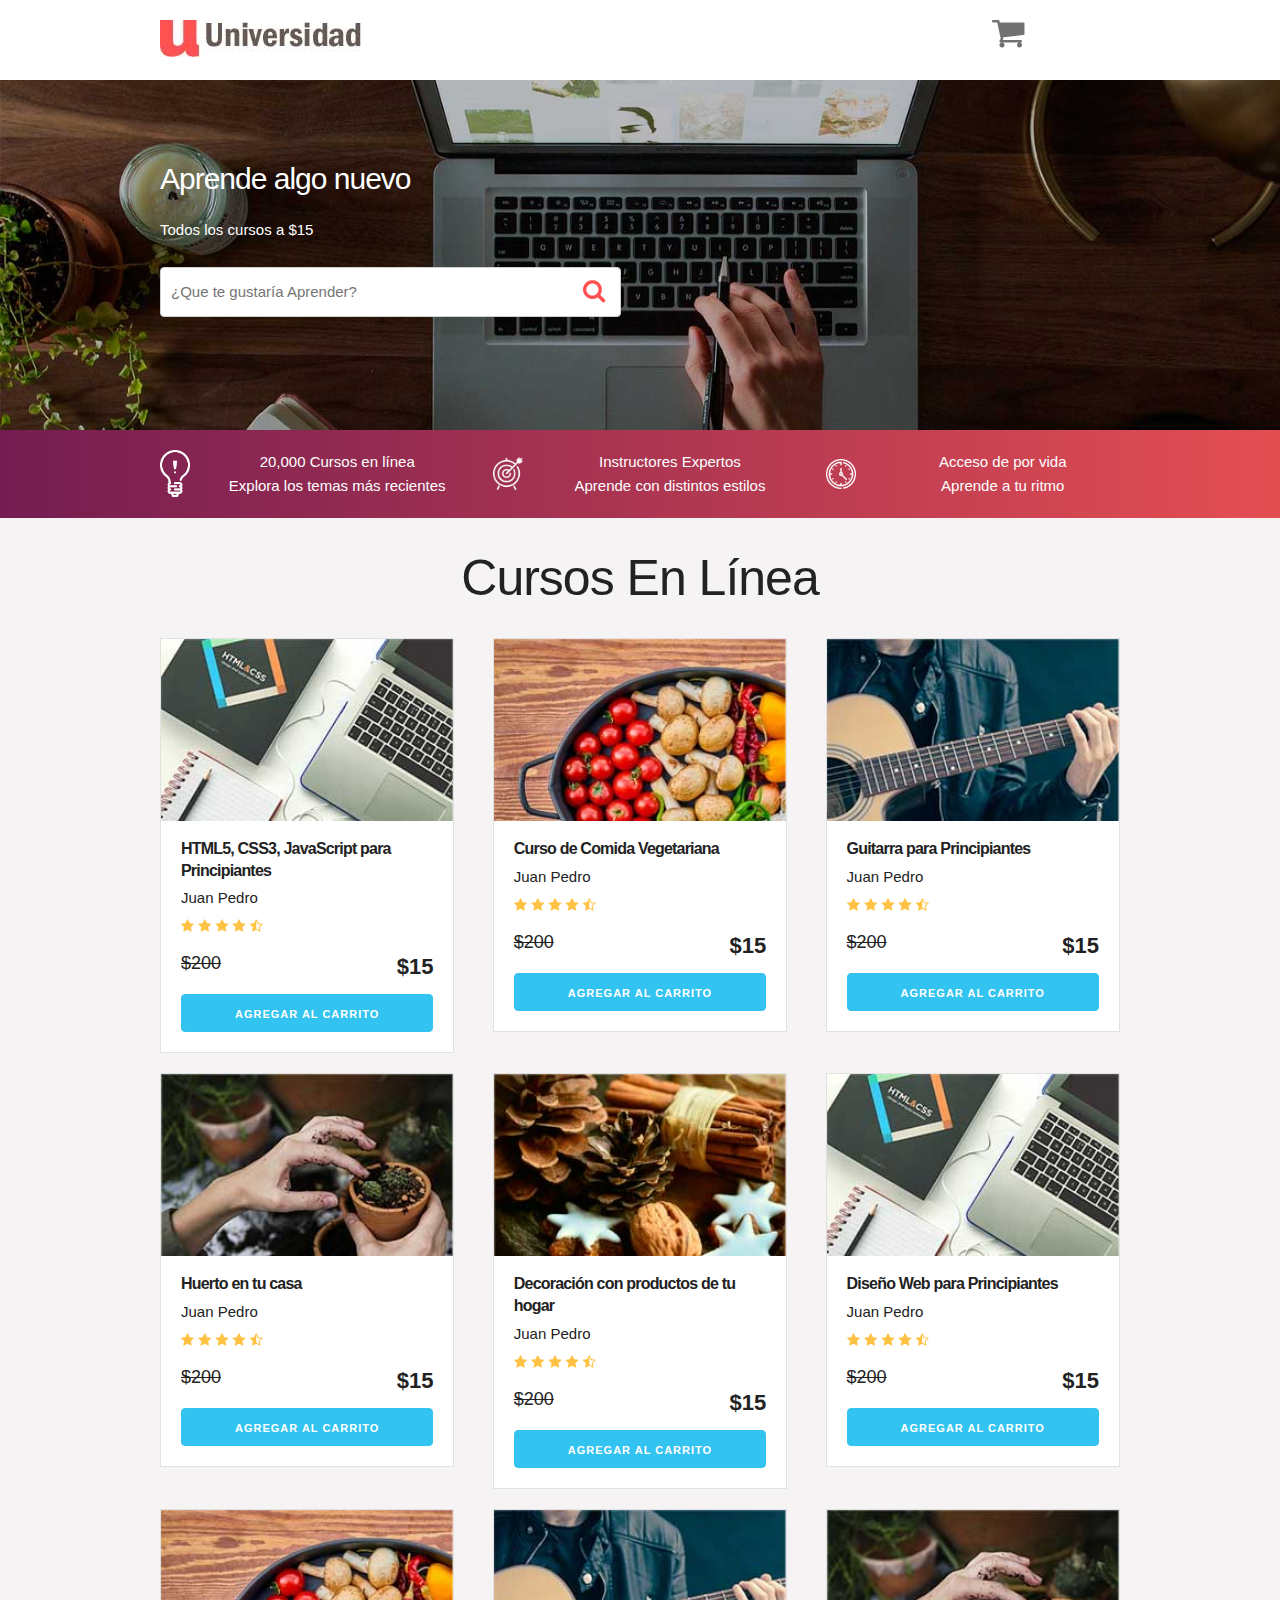
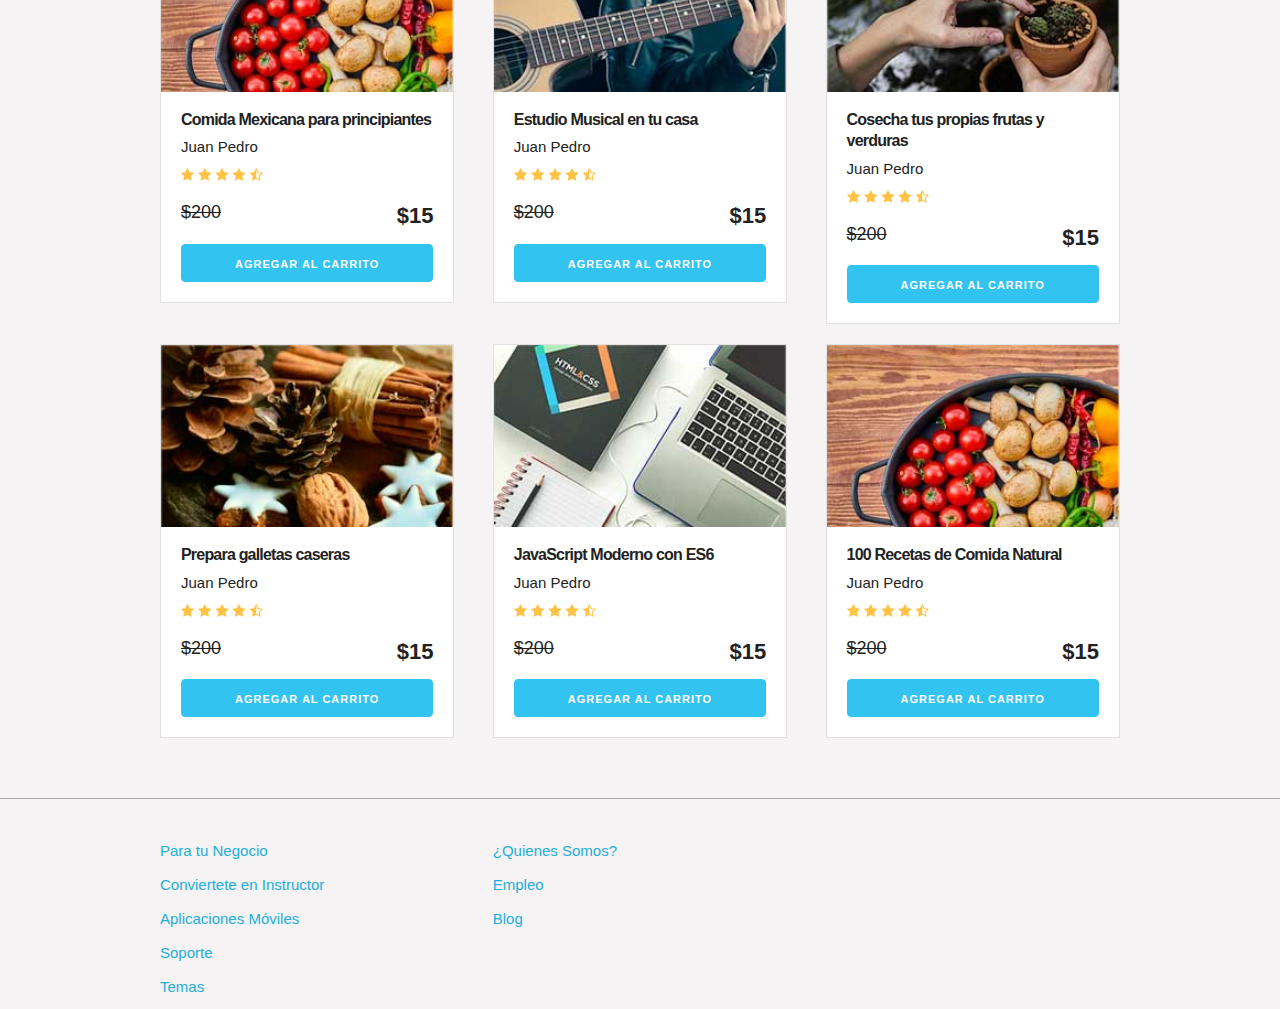
<file: Curso JS Moderno/15-PROYECTO-Carrito/index.html>
<!DOCTYPE html>
<html lang="en">
<head>
    <meta charset="UTF-8">
    <meta name="viewport" content="width=device-width, initial-scale=1.0">
    <meta http-equiv="X-UA-Compatible" content="ie=edge">
    <title>Carrito</title>
    <link rel="stylesheet" href="css/normalize.css">
    <link rel="stylesheet" href="css/skeleton.css">
    <link rel="stylesheet" href="css/custom.css">
</head>
<body>
<header id="header" class="header">
    <div class="container">
        <div class="row">
            <div class="four columns">
                <img src="img/logo.jpg" id="logo">
            </div>
            <div class="two columns u-pull-right">
                <ul>
                    <li class="submenu">
                            <img src="img/cart.png" id="img-carrito">
                            <div id="carrito">
                                    
                                    <table id="lista-carrito" class="u-full-width">
                                        <thead>
                                            <tr>
                                                <th>Imagen</th>
                                                <th>Nombre</th>
                                                <th>Precio</th>
                                                <th>Cantidad</th>
                                                <th></th>
                                            </tr>
                                        </thead>
                                        <tbody></tbody>
                                    </table>

                                    <a href="#" id="vaciar-carrito" class="button u-full-width">Vaciar Carrito</a>
                            </div>
                    </li>
                </ul>
            </div>
        </div> 
    </div>
    </header>


    <div id="hero">
        <div class="container">
            <div class="row">
                    <div class="six columns">
                        <div class="contenido-hero">
                                <h2>Aprende algo nuevo</h2>
                                <p>Todos los cursos a $15</p>
                                <form action="#" id="busqueda" method="post" class="formulario">
                                    <input class="u-full-width" type="text" placeholder="¿Que te gustaría Aprender?" id="buscador">
                                    <input type="submit" id="submit-buscador" class="submit-buscador">
                                </form>
                        </div>
                    </div>
            </div> 
        </div>
    </div>

    <div class="barra">
        <div class="container">
            <div class="row">
                    <div class="four columns icono icono1">
                        <p>20,000 Cursos en línea <br>
                        Explora  los temas más recientes</p>
                    </div>
                    <div class="four columns icono icono2">
                        <p>Instructores Expertos <br>
                        Aprende con distintos estilos</p>
                    </div>
                    <div class="four columns icono icono3">
                        <p>Acceso de por vida <br>
                        Aprende a tu ritmo</p>
                    </div>
            </div>
        </div>

    </div>

    <div id="lista-cursos" class="container">
        <h1 id="encabezado" class="encabezado">Cursos En Línea</h1>
        <div class="row">
            <div class="four columns">
                <div class="card">
                    <img src="img/curso1.jpg" class="imagen-curso u-full-width">
                    <div class="info-card">
                        <h4>HTML5, CSS3, JavaScript para Principiantes</h4>
                        <p>Juan Pedro</p>
                        <img src="img/estrellas.png">
                        <p class="precio">$200  <span class="u-pull-right ">$15</span></p>
                        <a href="#" class="u-full-width button-primary button input agregar-carrito" data-id="1">Agregar Al Carrito</a>
                    </div>
                </div> <!--.card-->
            </div>
            <div class="four columns">
                    <div class="card">
                        <img src="img/curso2.jpg" class="imagen-curso u-full-width">
                        <div class="info-card">
                            <h4>Curso de Comida Vegetariana</h4>
                            <p>Juan Pedro</p>
                            <img src="img/estrellas.png">
                            <p class="precio">$200  <span class="u-pull-right ">$15</span></p>
                            <a href="#" class="u-full-width button-primary button input agregar-carrito" data-id="2">Agregar Al Carrito</a>
                        </div>
                    </div>
            </div>
            <div class="four columns">
                    <div class="card">
                        <img src="img/curso3.jpg" class="imagen-curso u-full-width">
                        <div class="info-card">
                            <h4>Guitarra para Principiantes</h4>
                            <p>Juan Pedro</p>
                            <img src="img/estrellas.png">
                            <p class="precio">$200  <span class="u-pull-right ">$15</span></p>
                            <a href="#" class="u-full-width button-primary button input agregar-carrito" data-id="3">Agregar Al Carrito</a>
                        </div>
                    </div> <!--.card-->
            </div>

        </div> <!--.row-->
        <div class="row">
            <div class="four columns">
                <div class="card">
                    <img src="img/curso4.jpg" class="imagen-curso u-full-width">
                    <div class="info-card">
                        <h4>Huerto en tu casa</h4>
                        <p>Juan Pedro</p>
                        <img src="img/estrellas.png">
                        <p class="precio">$200  <span class="u-pull-right ">$15</span></p>
                        <a href="#" class="u-full-width button-primary button input agregar-carrito" data-id="4">Agregar Al Carrito</a>
                    </div>
                </div> <!--.card-->
            </div>
            <div class="four columns">
                    <div class="card">
                        <img src="img/curso5.jpg" class="imagen-curso u-full-width">
                        <div class="info-card">
                            <h4>Decoración con productos de tu hogar</h4>
                            <p>Juan Pedro</p>
                            <img src="img/estrellas.png">
                            <p class="precio">$200  <span class="u-pull-right ">$15</span></p>
                            <a href="#" class="u-full-width button-primary button input agregar-carrito" data-id="5">Agregar Al Carrito</a>
                        </div>
                    </div> <!--.card-->
            </div>
            <div class="four columns">
                    <div class="card">
                        <img src="img/curso1.jpg" class="imagen-curso u-full-width">
                        <div class="info-card">
                            <h4>Diseño Web para Principiantes</h4>
                            <p>Juan Pedro</p>
                            <img src="img/estrellas.png">
                            <p class="precio">$200  <span class="u-pull-right ">$15</span></p>
                            <a href="#" class="u-full-width button-primary button input agregar-carrito" data-id="6">Agregar Al Carrito</a>
                        </div>
                    </div> <!--.card-->
            </div>
        </div> <!--.row-->
        <div class="row">
            <div class="four columns">
                <div class="card">
                    <img src="img/curso2.jpg" class="imagen-curso u-full-width">
                    <div class="info-card">
                        <h4>Comida Mexicana para principiantes</h4>
                        <p>Juan Pedro</p>
                        <img src="img/estrellas.png">
                        <p class="precio">$200  <span class="u-pull-right ">$15</span></p>
                        <a href="#" class="u-full-width button-primary button input agregar-carrito" data-id="7">Agregar Al Carrito</a>
                    </div>
                </div> <!--.card-->
            </div>
            <div class="four columns">
                    <div class="card">
                        <img src="img/curso3.jpg" class="imagen-curso u-full-width">
                        <div class="info-card">
                            <h4>Estudio Musical en tu casa</h4>
                            <p>Juan Pedro</p>
                            <img src="img/estrellas.png">
                            <p class="precio">$200  <span class="u-pull-right ">$15</span></p>
                            <a href="#" class="u-full-width button-primary button input agregar-carrito" data-id="8">Agregar Al Carrito</a>
                        </div>
                    </div> <!--.card-->
            </div>
            <div class="four columns">
                    <div class="card">
                        <img src="img/curso4.jpg" class="imagen-curso u-full-width">
                        <div class="info-card">
                            <h4>Cosecha tus propias frutas y verduras</h4>
                            <p>Juan Pedro</p>
                            <img src="img/estrellas.png">
                            <p class="precio">$200  <span class="u-pull-right ">$15</span></p>
                            <a href="#" class="u-full-width button-primary button input agregar-carrito" data-id="9">Agregar Al Carrito</a>
                        </div>
                    </div> <!--.card-->
            </div>
        </div> <!--.row-->
        <div class="row">
                <div class="four columns">
                    <div class="card">
                        <img src="img/curso5.jpg" class="imagen-curso u-full-width">
                        <div class="info-card">
                            <h4>Prepara galletas caseras</h4>
                            <p>Juan Pedro</p>
                            <img src="img/estrellas.png">
                            <p class="precio">$200  <span class="u-pull-right ">$15</span></p>
                            <a href="#" class="u-full-width button-primary button input agregar-carrito" data-id="10">Agregar Al Carrito</a>
                        </div>
                    </div> <!--.card-->
                </div>
                <div class="four columns">
                        <div class="card">
                            <img src="img/curso1.jpg" class="imagen-curso u-full-width">
                            <div class="info-card">
                                <h4>JavaScript Moderno con ES6</h4>
                                <p>Juan Pedro</p>
                                <img src="img/estrellas.png">
                                <p class="precio">$200  <span class="u-pull-right ">$15</span></p>
                                <a href="#" class="u-full-width button-primary button input agregar-carrito" data-id="11">Agregar Al Carrito</a>
                            </div>
                        </div> <!--.card-->
                </div>
                <div class="four columns">
                        <div class="card">
                            <img src="img/curso2.jpg" class="imagen-curso u-full-width">
                            <div class="info-card">
                                <h4>100 Recetas de Comida Natural</h4>
                                <p>Juan Pedro</p>
                                <img src="img/estrellas.png">
                                <p class="precio">$200  <span class="u-pull-right ">$15</span></p>
                                <a href="#" class="u-full-width button-primary button input agregar-carrito" data-id="12">Agregar Al Carrito</a>
                            </div>
                        </div> <!--.card-->
                </div>
            </div> <!--.row-->
    </div>  

    <footer id="footer" class="footer">
        <div class="container">
            <div class="row">
                    <div class="four columns">
                            <nav id="principal" class="menu">
                                <a class="enlace" href="#">Para tu Negocio</a>
                                <a class="enlace" href="#">Conviertete en Instructor</a>
                                <a class="enlace" href="#">Aplicaciones Móviles</a>
                                <a class="enlace" href="#">Soporte</a>
                                <a class="enlace" href="#">Temas</a>
                            </nav>
                    </div>
                    <div class="four columns">
                            <nav id="secundaria" class="menu">
                                <a class="enlace" href="#">¿Quienes Somos?</a>
                                <a class="enlace" href="#">Empleo</a>
                                <a class="enlace" href="#">Blog</a>
                            </nav>
                    </div>
            </div>
        </div>
    </footer>

    <script src="js/app.js"></script>

</body>
</html>
</file>
<file: Curso JS Moderno/assets/css/style.css>
body {
    background: #4b6cb7;  /* fallback for old browsers */
    background: -webkit-linear-gradient(to right, #182848, #4b6cb7);  /* Chrome 10-25, Safari 5.1-6 */
    background: linear-gradient(to right, #182848, #4b6cb7); /* W3C, IE 10+/ Edge, Firefox 16+, Chrome 26+, Opera 12+, Safari 7+ */
}

h1, p, a {
    font-family: 'Carrois Gothic SC', sans-serif;
    display: block;
    text-align: center;
    line-height:.8;
    color: white;
}
.contenido {
    max-width: 1200px;
    margin: 5rem auto 0 auto;
    color: white;
    font-size: 3rem;
    font-family: 'Carrois Gothic SC', sans-serif;
}
h1 {
    font-size: 4rem;
}
a {
    font-size: 1.4rem;
}
p {
    font-size: 2.2rem;
}

.hashtag {
    font-family: Arial, Helvetica, sans-serif;
}
</file>
<file: Curso JS Moderno/13-DOM/css/styles.css>
:root {
    --fuente-principal:  'Lato', sans-serif; 
    --primario: #da595e;
    --obscuro: #484848;
    --claro: #ffffff;
}

html {
    box-sizing: border-box;
}
body {
    font-family: var(--fuente-principal);
}

h1 {
    font-weight: 400;
    font-size: 2rem;
}
@media (min-width:768px) {
    h1 {
        font-size: 2.6rem;
    }
}


h2 {
    font-size: 2rem;
}
h3 {
    font-size: 1.8rem;
}
img {
    max-width: 100%;
}

/** Colores **/
.hospedaje {
    color: #274154;
}

.concierto {
    color: #da595e;
}
.clase {
    color: #598dda;
}
.paseo {
    color: #940ad4;
}

/* Interfaz **/

.btn-flotante {
    position: fixed;
    bottom: 1rem;
    right: 1rem;
    padding: .5rem 2rem;
    background-color: var(--claro);
    -webkit-box-shadow: 0px 6px 32px -10px rgba(0,0,0,0.75);
    -moz-box-shadow: 0px 6px 32px -10px rgba(0,0,0,0.75);
    box-shadow: 0px 6px 32px -10px rgba(0,0,0,0.75);
    color: var(--obscuro);
    text-decoration: none;
}
.btn-flotante.activo {
    background-color: var(--primario);
    color: var(--claro);
}

/** Header */
.hero {
    height: 100vh;
    background-image: url(../img/arriba.jpg);
    display: grid;
    grid-template-rows: 1fr 2fr;
    background-position: 0 0;
    background-size: 150% 150%;
    transition: background-position .3s ease;
}
.header {
    align-self: start;
    width: 100%;
    padding-top: 1rem;
    display: flex;
    justify-content: space-between;
    align-items: center;
}
.navegacion a{
    color: var(--claro);
    text-decoration: none;
    margin-right: 1rem;
}
.navegacion a:last-of-type {
    margin-right: 0;
}

.contenedor {
    max-width: 1100px;
    margin: 0 auto;
}

.contenido-hero {
    display: grid;
    grid-template-columns: 5% auto 5%;
    grid-template-rows: max-content auto;
}
.contenido-hero h1{
    grid-column: 2 / 3;
    color: white;
    grid-row: 1 / 2;
}

.contenido-hero form {
    grid-column: 2 / 3;
    grid-row: 2 / 3;
    position: relative;
    display: flex;
    height: 4rem;
}
.contenido-hero form input[type="text"] {
    flex:1;
    border-radius: 10px;
    border:none;
    background-image: url(../img/lupa.png);
    background-repeat: no-repeat;
    background-position:  calc(1% + 1rem) calc(1% + .8rem);
    padding-left: 5rem;
    font-size: 1.6rem;
}
.contenido-hero form input[type="submit"] {
    position: absolute;
    right: 1rem;
    top: .6rem;
    background-color: var(--primario);
    border:none;
    padding: .7rem 2rem;
    font-size: 1.2rem;
    color: var(--claro);
    text-transform: uppercase;
    border-radius: 10px;
}
.contenido-hero form input[type="submit"]:hover {
    cursor: pointer;
}

/** Contenido Principal**/

main > section {
    margin-bottom: 2rem;
}

.contenedor-cards {
    display: grid;
    grid-gap: 1rem;
    grid-template-columns: repeat(auto-fit, minmax(250px, 1fr) );
}

.card img {
    width: 100%;
}


.info .categoria {
    text-transform: uppercase;
    font-size: .9rem;
    font-weight: 700;
}
.info .titulo {
    font-size: 1.6rem;
    font-weight: 900;
    margin: 0;
}
.info .precio {
    color: var(--obscuro);
    font-size: .9rem;
}
/** Premium **/
.premium {
    background-image: url(../img/hospedaje-pro.jpg);
    background-position: center right;
    background-repeat: no-repeat;
    height: 28rem;
    grid-template-columns: unset;
}
@media (min-width:768px) {
    .premium {
        grid-template-columns: auto 30%;
    }
}

.premium .info {
    grid-column: 1 / 2;
    display: flex;
    flex-direction: column;
    justify-content: center;
    padding: 1rem;
}
.premium .info h2 {
    margin-bottom: 2rem;
    text-align: center;
}
@media (min-width:768px) { 
    .premium .info {
        grid-column: 2 / 3;
    }    
    .premium .info h2 {
        text-align: right;
    }
}

.boton {
    background-color: var(--claro);
    display: block;
    text-align: center;
    padding: 1rem;
    border-radius: 10px;
    color: var(--obscuro);
    font-size: 1.2rem;
    text-decoration: none;
    font-weight: 400;
    -webkit-box-shadow: 0px 14px 43px -21px rgba(0,0,0,1);
    -moz-box-shadow: 0px 14px 43px -21px rgba(0,0,0,1);
    box-shadow: 0px 14px 43px -21px rgba(0,0,0,1);
    transition: all .3s ease-in-out;
}
.boton:hover {
    background-color: var(--primario);
    color: var(--claro);
}


/** Populares **/
.destinos .contenedor-cards {
    grid-template-columns: repeat(auto-fit, minmax(200px, 1fr) );
}
.destinos .card {
    position: relative;
}
.destinos .info {
    position: absolute;
    bottom: 1rem;
    left: 1rem;
    color: var(--claro);
}
.destinos .info .titulo {
    font-size: 1.8rem;
}
/** Footer */
.footer {
    background-color: var(--claro);
    border-top: 1px solid var(--obscuro);
    padding-top: 3rem;
    position: fixed;
    bottom:-100%;
    transition: all 0.25s ease-in;
    width: 100%;
    -webkit-box-shadow: 0px -18px 36px -16px rgba(0,0,0,0.52);
    -moz-box-shadow: 0px -18px 36px -16px rgba(0,0,0,0.52);
    box-shadow: 0px -18px 36px -16px rgba(0,0,0,0.52);
    padding: 3rem 0;
}
.footer.activo {
    bottom: 0;
}
.footer .contenedor {
    display: grid;
    grid-template-columns: repeat(auto-fit, minmax(200px, 1fr) );
    grid-gap: 1rem;
}
.footer .nav-footer {
    padding: 1rem;
}
.footer .nav-footer h3 {
    font-size: 1.2rem;
}
.footer .menu a{
    color: var(--obscuro);
    text-decoration: none;
    display: block;
    padding-top: .5rem;
}



/** Redes Socialaes**/

.sociales ul {
    display: flex;
    flex-wrap: wrap;
    justify-content: flex-start;
    justify-content: flex-end;
    /* justify-content: center;
    justify-content: space-around; */
    /* justify-content: space-between; */
    flex:1 0 auto;
    list-style: none;
}
.sociales ul li {
    margin-right: 1rem;
}
.sociales ul li:last-of-type {
    margin-right: 0;
}
.sociales ul li a {
    text-decoration: none;
}
.sociales ul li a:before {
    font-family: "Font Awesome 5 Brands";
    color: var(--obscuro);
    font-size: 1.8rem;
}
.sociales ul li a[href*='facebook.com']::before {
    content: "\f39e";
}

.sociales ul li a[href*='twitter.com']::before {
    content: "\f099";
}
.sociales ul li a[href*='youtube.com']::before {
    content: "\f431";
}
.sociales ul li a[href*='instagram.com']::before {
    content: "\f16d";
}
.sociales ul li a[href*='pinterest.com']::before {
    content: "\f231 ";
}
.sociales ul li span{
    display: none;
}
</file>
<file: Curso JS Moderno/14-Eventos/css/styles.css>
:root {
    --fuente-principal:  'Lato', sans-serif; 
    --primario: #da595e;
    --obscuro: #484848;
    --claro: #ffffff;
}

html {
    box-sizing: border-box;
}
body {
    font-family: var(--fuente-principal);
}

h1 {
    font-weight: 400;
    font-size: 2rem;
}
@media (min-width:768px) {
    h1 {
        font-size: 2.6rem;
    }
}


h2 {
    font-size: 2rem;
}
h3 {
    font-size: 1.8rem;
}
img {
    max-width: 100%;
}

/** Colores **/
.hospedaje {
    color: #274154;
}

.concierto {
    color: #da595e;
}
.clase {
    color: #598dda;
}
.paseo {
    color: #940ad4;
}

/* Interfaz **/

.btn-flotante {
    position: fixed;
    bottom: 1rem;
    right: 1rem;
    padding: .5rem 2rem;
    background-color: var(--claro);
    -webkit-box-shadow: 0px 6px 32px -10px rgba(0,0,0,0.75);
    -moz-box-shadow: 0px 6px 32px -10px rgba(0,0,0,0.75);
    box-shadow: 0px 6px 32px -10px rgba(0,0,0,0.75);
    color: var(--obscuro);
    text-decoration: none;
}
.btn-flotante.activo {
    background-color: var(--primario);
    color: var(--claro);
}

/** Header */
.hero {
    height: 100vh;
    background-image: url(../img/arriba.jpg);
    display: grid;
    grid-template-rows: 1fr 2fr;
    background-position: 0 0;
    background-size: 150% 150%;
    transition: background-position .3s ease;
}
.header {
    align-self: start;
    width: 100%;
    padding-top: 1rem;
    display: flex;
    justify-content: space-between;
    align-items: center;
}
.navegacion a{
    color: var(--claro);
    text-decoration: none;
    margin-right: 1rem;
}
.navegacion a:last-of-type {
    margin-right: 0;
}

.contenedor {
    max-width: 1100px;
    margin: 0 auto;
}

.contenido-hero {
    display: grid;
    grid-template-columns: 5% auto 5%;
    grid-template-rows: max-content auto;
}
.contenido-hero h1{
    grid-column: 2 / 3;
    color: white;
    grid-row: 1 / 2;
}

.contenido-hero form {
    grid-column: 2 / 3;
    grid-row: 2 / 3;
    position: relative;
    display: flex;
    height: 4rem;
}
.contenido-hero form input[type="text"] {
    flex:1;
    border-radius: 10px;
    border:none;
    background-image: url(../img/lupa.png);
    background-repeat: no-repeat;
    background-position:  calc(1% + 1rem) calc(1% + .8rem);
    padding-left: 5rem;
    font-size: 1.6rem;
}
.contenido-hero form input[type="submit"] {
    position: absolute;
    right: 1rem;
    top: .6rem;
    background-color: var(--primario);
    border:none;
    padding: .7rem 2rem;
    font-size: 1.2rem;
    color: var(--claro);
    text-transform: uppercase;
    border-radius: 10px;
}
.contenido-hero form input[type="submit"]:hover {
    cursor: pointer;
}

/** Contenido Principal**/

main > section {
    margin-bottom: 2rem;
}

.contenedor-cards {
    display: grid;
    grid-gap: 1rem;
    grid-template-columns: repeat(auto-fit, minmax(250px, 1fr) );
}

.card img {
    width: 100%;
}


.info .categoria {
    text-transform: uppercase;
    font-size: .9rem;
    font-weight: 700;
}
.info .titulo {
    font-size: 1.6rem;
    font-weight: 900;
    margin: 0;
}
.info .precio {
    color: var(--obscuro);
    font-size: .9rem;
}
/** Premium **/
.premium {
    background-image: url(../img/hospedaje-pro.jpg);
    background-position: center right;
    background-repeat: no-repeat;
    height: 28rem;
    grid-template-columns: unset;
}
@media (min-width:768px) {
    .premium {
        grid-template-columns: auto 30%;
    }
}

.premium .info {
    grid-column: 1 / 2;
    display: flex;
    flex-direction: column;
    justify-content: center;
    padding: 1rem;
}
.premium .info h2 {
    margin-bottom: 2rem;
    text-align: center;
}
@media (min-width:768px) { 
    .premium .info {
        grid-column: 2 / 3;
    }    
    .premium .info h2 {
        text-align: right;
    }
}

.boton {
    background-color: var(--claro);
    display: block;
    text-align: center;
    padding: 1rem;
    border-radius: 10px;
    color: var(--obscuro);
    font-size: 1.2rem;
    text-decoration: none;
    font-weight: 400;
    -webkit-box-shadow: 0px 14px 43px -21px rgba(0,0,0,1);
    -moz-box-shadow: 0px 14px 43px -21px rgba(0,0,0,1);
    box-shadow: 0px 14px 43px -21px rgba(0,0,0,1);
    transition: all .3s ease-in-out;
}
.boton:hover {
    background-color: var(--primario);
    color: var(--claro);
}


/** Populares **/
.destinos .contenedor-cards {
    grid-template-columns: repeat(auto-fit, minmax(200px, 1fr) );
}
.destinos .card {
    position: relative;
}
.destinos .info {
    position: absolute;
    bottom: 1rem;
    left: 1rem;
    color: var(--claro);
}
.destinos .info .titulo {
    font-size: 1.8rem;
}
/** Footer */
.footer {
    background-color: var(--claro);
    border-top: 1px solid var(--obscuro);
    padding-top: 3rem;
    position: fixed;
    bottom:-100%;
    transition: all 0.25s ease-in;
    width: 100%;
    -webkit-box-shadow: 0px -18px 36px -16px rgba(0,0,0,0.52);
    -moz-box-shadow: 0px -18px 36px -16px rgba(0,0,0,0.52);
    box-shadow: 0px -18px 36px -16px rgba(0,0,0,0.52);
    padding: 3rem 0;
}
.footer.activo {
    bottom: 0;
}
.footer .contenedor {
    display: grid;
    grid-template-columns: repeat(auto-fit, minmax(200px, 1fr) );
    grid-gap: 1rem;
}
.footer .nav-footer {
    padding: 1rem;
}
.footer .nav-footer h3 {
    font-size: 1.2rem;
}
.footer .menu a{
    color: var(--obscuro);
    text-decoration: none;
    display: block;
    padding-top: .5rem;
}



/** Redes Socialaes**/

.sociales ul {
    display: flex;
    flex-wrap: wrap;
    justify-content: flex-start;
    justify-content: flex-end;
    /* justify-content: center;
    justify-content: space-around; */
    /* justify-content: space-between; */
    flex:1 0 auto;
    list-style: none;
}
.sociales ul li {
    margin-right: 1rem;
}
.sociales ul li:last-of-type {
    margin-right: 0;
}
.sociales ul li a {
    text-decoration: none;
}
.sociales ul li a:before {
    font-family: "Font Awesome 5 Brands";
    color: var(--obscuro);
    font-size: 1.8rem;
}
.sociales ul li a[href*='facebook.com']::before {
    content: "\f39e";
}

.sociales ul li a[href*='twitter.com']::before {
    content: "\f099";
}
.sociales ul li a[href*='youtube.com']::before {
    content: "\f431";
}
.sociales ul li a[href*='instagram.com']::before {
    content: "\f16d";
}
.sociales ul li a[href*='pinterest.com']::before {
    content: "\f231 ";
}
.sociales ul li span{
    display: none;
}
</file>
<file: Curso JS Moderno/15-PROYECTO-Carrito/css/skeleton.css>
/*
* Skeleton V2.0.4
* Copyright 2014, Dave Gamache
* www.getskeleton.com
* Free to use under the MIT license.
* http://www.opensource.org/licenses/mit-license.php
* 12/29/2014
*/


/* Table of contents
––––––––––––––––––––––––––––––––––––––––––––––––––
- Grid
- Base Styles
- Typography
- Links
- Buttons
- Forms
- Lists
- Code
- Tables
- Spacing
- Utilities
- Clearing
- Media Queries
*/


/* Grid
–––––––––––––––––––––––––––––––––––––––––––––––––– */
.container {
  position: relative;
  width: 100%;
  max-width: 960px;
  margin: 0 auto;
  padding: 0 20px;
  box-sizing: border-box; }
.column,
.columns {
  width: 100%;
  float: left;
  box-sizing: border-box; }

/* For devices larger than 400px */
@media (min-width: 400px) {
  .container {
    width: 85%;
    padding: 0; }
}

/* For devices larger than 550px */
@media (min-width: 550px) {
  .container {
    width: 80%; }
  .column,
  .columns {
    margin-left: 4%; }
  .column:first-child,
  .columns:first-child {
    margin-left: 0; }

  .one.column,
  .one.columns                    { width: 4.66666666667%; }
  .two.columns                    { width: 13.3333333333%; }
  .three.columns                  { width: 22%;            }
  .four.columns                   { width: 30.6666666667%; }
  .five.columns                   { width: 39.3333333333%; }
  .six.columns                    { width: 48%;            }
  .seven.columns                  { width: 56.6666666667%; }
  .eight.columns                  { width: 65.3333333333%; }
  .nine.columns                   { width: 74.0%;          }
  .ten.columns                    { width: 82.6666666667%; }
  .eleven.columns                 { width: 91.3333333333%; }
  .twelve.columns                 { width: 100%; margin-left: 0; }

  .one-third.column               { width: 30.6666666667%; }
  .two-thirds.column              { width: 65.3333333333%; }

  .one-half.column                { width: 48%; }

  /* Offsets */
  .offset-by-one.column,
  .offset-by-one.columns          { margin-left: 8.66666666667%; }
  .offset-by-two.column,
  .offset-by-two.columns          { margin-left: 17.3333333333%; }
  .offset-by-three.column,
  .offset-by-three.columns        { margin-left: 26%;            }
  .offset-by-four.column,
  .offset-by-four.columns         { margin-left: 34.6666666667%; }
  .offset-by-five.column,
  .offset-by-five.columns         { margin-left: 43.3333333333%; }
  .offset-by-six.column,
  .offset-by-six.columns          { margin-left: 52%;            }
  .offset-by-seven.column,
  .offset-by-seven.columns        { margin-left: 60.6666666667%; }
  .offset-by-eight.column,
  .offset-by-eight.columns        { margin-left: 69.3333333333%; }
  .offset-by-nine.column,
  .offset-by-nine.columns         { margin-left: 78.0%;          }
  .offset-by-ten.column,
  .offset-by-ten.columns          { margin-left: 86.6666666667%; }
  .offset-by-eleven.column,
  .offset-by-eleven.columns       { margin-left: 95.3333333333%; }

  .offset-by-one-third.column,
  .offset-by-one-third.columns    { margin-left: 34.6666666667%; }
  .offset-by-two-thirds.column,
  .offset-by-two-thirds.columns   { margin-left: 69.3333333333%; }

  .offset-by-one-half.column,
  .offset-by-one-half.columns     { margin-left: 52%; }

}


/* Base Styles
–––––––––––––––––––––––––––––––––––––––––––––––––– */
/* NOTE
html is set to 62.5% so that all the REM measurements throughout Skeleton
are based on 10px sizing. So basically 1.5rem = 15px :) */
html {
  font-size: 62.5%; }
body {
  font-size: 1.5em; /* currently ems cause chrome bug misinterpreting rems on body element */
  line-height: 1.6;
  font-weight: 400;
  font-family: "Raleway", "HelveticaNeue", "Helvetica Neue", Helvetica, Arial, sans-serif;
  color: #222; }


/* Typography
–––––––––––––––––––––––––––––––––––––––––––––––––– */
h1, h2, h3, h4, h5, h6 {
  margin-top: 0;
  margin-bottom: 2rem;
  font-weight: 300; }
h1 { font-size: 4.0rem; line-height: 1.2;  letter-spacing: -.1rem;}
h2 { font-size: 3.6rem; line-height: 1.25; letter-spacing: -.1rem; }
h3 { font-size: 3.0rem; line-height: 1.3;  letter-spacing: -.1rem; }
h4 { font-size: 2.4rem; line-height: 1.35; letter-spacing: -.08rem; }
h5 { font-size: 1.8rem; line-height: 1.5;  letter-spacing: -.05rem; }
h6 { font-size: 1.5rem; line-height: 1.6;  letter-spacing: 0; }

/* Larger than phablet */
@media (min-width: 550px) {
  h1 { font-size: 5.0rem; }
  h2 { font-size: 4.2rem; }
  h3 { font-size: 3.6rem; }
  h4 { font-size: 3.0rem; }
  h5 { font-size: 2.4rem; }
  h6 { font-size: 1.5rem; }
}

p {
  margin-top: 0; }


/* Links
–––––––––––––––––––––––––––––––––––––––––––––––––– */
a {
  color: #1EAEDB; }
a:hover {
  color: #0FA0CE; }


/* Buttons
–––––––––––––––––––––––––––––––––––––––––––––––––– */
.button,
button,
input[type="submit"],
input[type="reset"],
input[type="button"] {
  display: inline-block;
  height: 38px;
  padding: 0 30px;
  color: #555;
  text-align: center;
  font-size: 11px;
  font-weight: 600;
  line-height: 38px;
  letter-spacing: .1rem;
  text-transform: uppercase;
  text-decoration: none;
  white-space: nowrap;
  background-color: transparent;
  border-radius: 4px;
  border: 1px solid #bbb;
  cursor: pointer;
  box-sizing: border-box; }
.button:hover,
button:hover,
input[type="submit"]:hover,
input[type="reset"]:hover,
input[type="button"]:hover,
.button:focus,
button:focus,
input[type="submit"]:focus,
input[type="reset"]:focus,
input[type="button"]:focus {
  color: #333;
  border-color: #888;
  outline: 0; }
.button.button-primary,
button.button-primary,
input[type="submit"].button-primary,
input[type="reset"].button-primary,
input[type="button"].button-primary {
  color: #FFF;
  background-color: #33C3F0;
  border-color: #33C3F0; }
.button.button-primary:hover,
button.button-primary:hover,
input[type="submit"].button-primary:hover,
input[type="reset"].button-primary:hover,
input[type="button"].button-primary:hover,
.button.button-primary:focus,
button.button-primary:focus,
input[type="submit"].button-primary:focus,
input[type="reset"].button-primary:focus,
input[type="button"].button-primary:focus {
  color: #FFF;
  background-color: #1EAEDB;
  border-color: #1EAEDB; }


/* Forms
–––––––––––––––––––––––––––––––––––––––––––––––––– */
input[type="email"],
input[type="number"],
input[type="search"],
input[type="text"],
input[type="tel"],
input[type="url"],
input[type="password"],
textarea,
select {
  height: 38px;
  padding: 6px 10px; /* The 6px vertically centers text on FF, ignored by Webkit */
  background-color: #fff;
  border: 1px solid #D1D1D1;
  border-radius: 4px;
  box-shadow: none;
  box-sizing: border-box; }
/* Removes awkward default styles on some inputs for iOS */
input[type="email"],
input[type="number"],
input[type="search"],
input[type="text"],
input[type="tel"],
input[type="url"],
input[type="password"],
textarea {
  -webkit-appearance: none;
     -moz-appearance: none;
          appearance: none; }
textarea {
  min-height: 65px;
  padding-top: 6px;
  padding-bottom: 6px; }
input[type="email"]:focus,
input[type="number"]:focus,
input[type="search"]:focus,
input[type="text"]:focus,
input[type="tel"]:focus,
input[type="url"]:focus,
input[type="password"]:focus,
textarea:focus,
select:focus {
  border: 1px solid #33C3F0;
  outline: 0; }
label,
legend {
  display: block;
  margin-bottom: .5rem;
  font-weight: 600; }
fieldset {
  padding: 0;
  border-width: 0; }
input[type="checkbox"],
input[type="radio"] {
  display: inline; }
label > .label-body {
  display: inline-block;
  margin-left: .5rem;
  font-weight: normal; }


/* Lists
–––––––––––––––––––––––––––––––––––––––––––––––––– */
ul {
  list-style: circle inside; }
ol {
  list-style: decimal inside; }
ol, ul {
  padding-left: 0;
  margin-top: 0; }
ul ul,
ul ol,
ol ol,
ol ul {
  margin: 1.5rem 0 1.5rem 3rem;
  font-size: 90%; }
li {
  margin-bottom: 1rem; }


/* Code
–––––––––––––––––––––––––––––––––––––––––––––––––– */
code {
  padding: .2rem .5rem;
  margin: 0 .2rem;
  font-size: 90%;
  white-space: nowrap;
  background: #F1F1F1;
  border: 1px solid #E1E1E1;
  border-radius: 4px; }
pre > code {
  display: block;
  padding: 1rem 1.5rem;
  white-space: pre; }


/* Tables
–––––––––––––––––––––––––––––––––––––––––––––––––– */
th,
td {
  padding: 12px 15px;
  text-align: left;
  border-bottom: 1px solid #E1E1E1; }
th:first-child,
td:first-child {
  padding-left: 0; }
th:last-child,
td:last-child {
  padding-right: 0; }


/* Spacing
–––––––––––––––––––––––––––––––––––––––––––––––––– */
button,
.button {
  margin-bottom: 1rem; }
input,
textarea,
select,
fieldset {
  margin-bottom: 1.5rem; }
pre,
blockquote,
dl,
figure,
table,
p,
ul,
ol,
form {
  margin-bottom: 2.5rem; }


/* Utilities
–––––––––––––––––––––––––––––––––––––––––––––––––– */
.u-full-width {
  width: 100%;
  box-sizing: border-box; }
.u-max-full-width {
  max-width: 100%;
  box-sizing: border-box; }
.u-pull-right {
  float: right; }
.u-pull-left {
  float: left; }


/* Misc
–––––––––––––––––––––––––––––––––––––––––––––––––– */
hr {
  margin-top: 3rem;
  margin-bottom: 3.5rem;
  border-width: 0;
  border-top: 1px solid #E1E1E1; }


/* Clearing
–––––––––––––––––––––––––––––––––––––––––––––––––– */

/* Self Clearing Goodness */
.container:after,
.row:after,
.u-cf {
  content: "";
  display: table;
  clear: both; }


/* Media Queries
–––––––––––––––––––––––––––––––––––––––––––––––––– */
/*
Note: The best way to structure the use of media queries is to create the queries
near the relevant code. For example, if you wanted to change the styles for buttons
on small devices, paste the mobile query code up in the buttons section and style it
there.
*/


/* Larger than mobile */
@media (min-width: 400px) {}

/* Larger than phablet (also point when grid becomes active) */
@media (min-width: 550px) {}

/* Larger than tablet */
@media (min-width: 750px) {}

/* Larger than desktop */
@media (min-width: 1000px) {}

/* Larger than Desktop HD */
@media (min-width: 1200px) {}
</file>
<file: Curso JS Moderno/15-PROYECTO-Carrito/css/custom.css>
html {
    font-size: 62.5%;
}
body {
    background-color: #f5f3f3
}
h1 {
    text-align: center;
}
h2 {
    font-size: 3rem;
}
h4 {
    font-size: 16px;
    font-weight: 700;
}
header {
    padding: 20px 0 0 0;
    background: white;
    text-align: center;
}
@media (min-width: 750px) {
    header {
        text-align: left;
    }
}
.borrar-curso {
    background-color: red;
    border-radius: 50%;
    padding: 5px 10px;
    text-decoration: none;
    color: white;
    font-weight: bold;
}

ul {
    list-style: none;
}
#hero {
    background-image:url(../img/hero.jpg);
    height: 350px;
    background-size: cover;
}
#encabezado {
    margin: 30px 0;
}
.submenu {
    position: relative;
}

.submenu #carrito{
    display: none;
}
.submenu:hover #carrito{
    display: block;
    position: absolute;
    right:0;

    top:100%;
    z-index: 1;
    background-color: white;
    padding: 20px;
    min-height: 400px;
    min-width: 300px;
}
.vacio {
    padding: 10px;
    background-color: crimson;
    text-align: center;
    border-radius: 10px;
    color: white;
}
.contenido-hero {
    margin-top: 80px;
    color: white;
}
.contenido-hero form {
    position: relative;
    margin-bottom: 0;
}
.contenido-hero form #buscador {
    height: 50px;
    margin-bottom: 0;
}
.contenido-hero form .submit-buscador {
    position: absolute;
    right:0;
    top:0;
    height: 100%;
    padding: 0;
    display: block;
    text-indent: -9999px;
    width: 50px;
    background-image: url(../img/lupa.png);
    background-position: right center;
    background-repeat: no-repeat;
    border:none;
}


.barra {
    padding: 20px 0;
    background: #741d51; /* Old browsers */
    background: -moz-linear-gradient(left, #741d51 0%, #e44e52 100%); /* FF3.6-15 */
    background: -webkit-linear-gradient(left, #741d51 0%,#e44e52 100%); /* Chrome10-25,Safari5.1-6 */
    background: linear-gradient(to right, #741d51 0%,#e44e52 100%); /* W3C, IE10+, FF16+, Chrome26+, Opera12+, Safari7+ */
    filter: progid:DXImageTransform.Microsoft.gradient( startColorstr='#741d51', endColorstr='#e44e52',GradientType=1 ); /* IE6-9 */
}

.barra p {
    margin:0;
    color: white;
}
.icono {
    background-repeat: no-repeat;
    background-position: left center;
    padding-left: 60px;
    background-size: 30px;
    margin-bottom: 40px;
    text-align: center;
}
@media (min-width: 750px) {
    .icono {
        margin-bottom:0;
    }
}
.icono1 {
    background-image: url(../img/icono1.png);
}
.icono2 {
    background-image: url(../img/icono2.png);
}
.icono3 {
    background-image: url(../img/icono3.png);
}

#lista-cursos .row {
    margin-bottom:20px;
}
.agregar-carrito {
    margin:10px 0;
}

.card {
    text-align: center;
    border: 1px solid #e1e1e1;
    background: white;
}
@media (min-width: 550px) {
    .card {
        text-align: left;
    }
}
.info-card  {
    padding: 10px 20px;
}

.info-card p, 
.card h4 {
    margin-bottom: 5px;
}
.info-card .precio {
    text-decoration: line-through;
    font-size: 18px;
    margin-top: 10px;
}
.info-card .precio span {
    font-weight: 700;
    font-size: 22px;
}


.footer {
    margin-top: 40px;
    border-top:1px solid #aaa;;
    padding-top: 40px;   
}
.footer .menu a{
display: block;
margin-bottom: 10px;
text-decoration: none;
}
</file>
